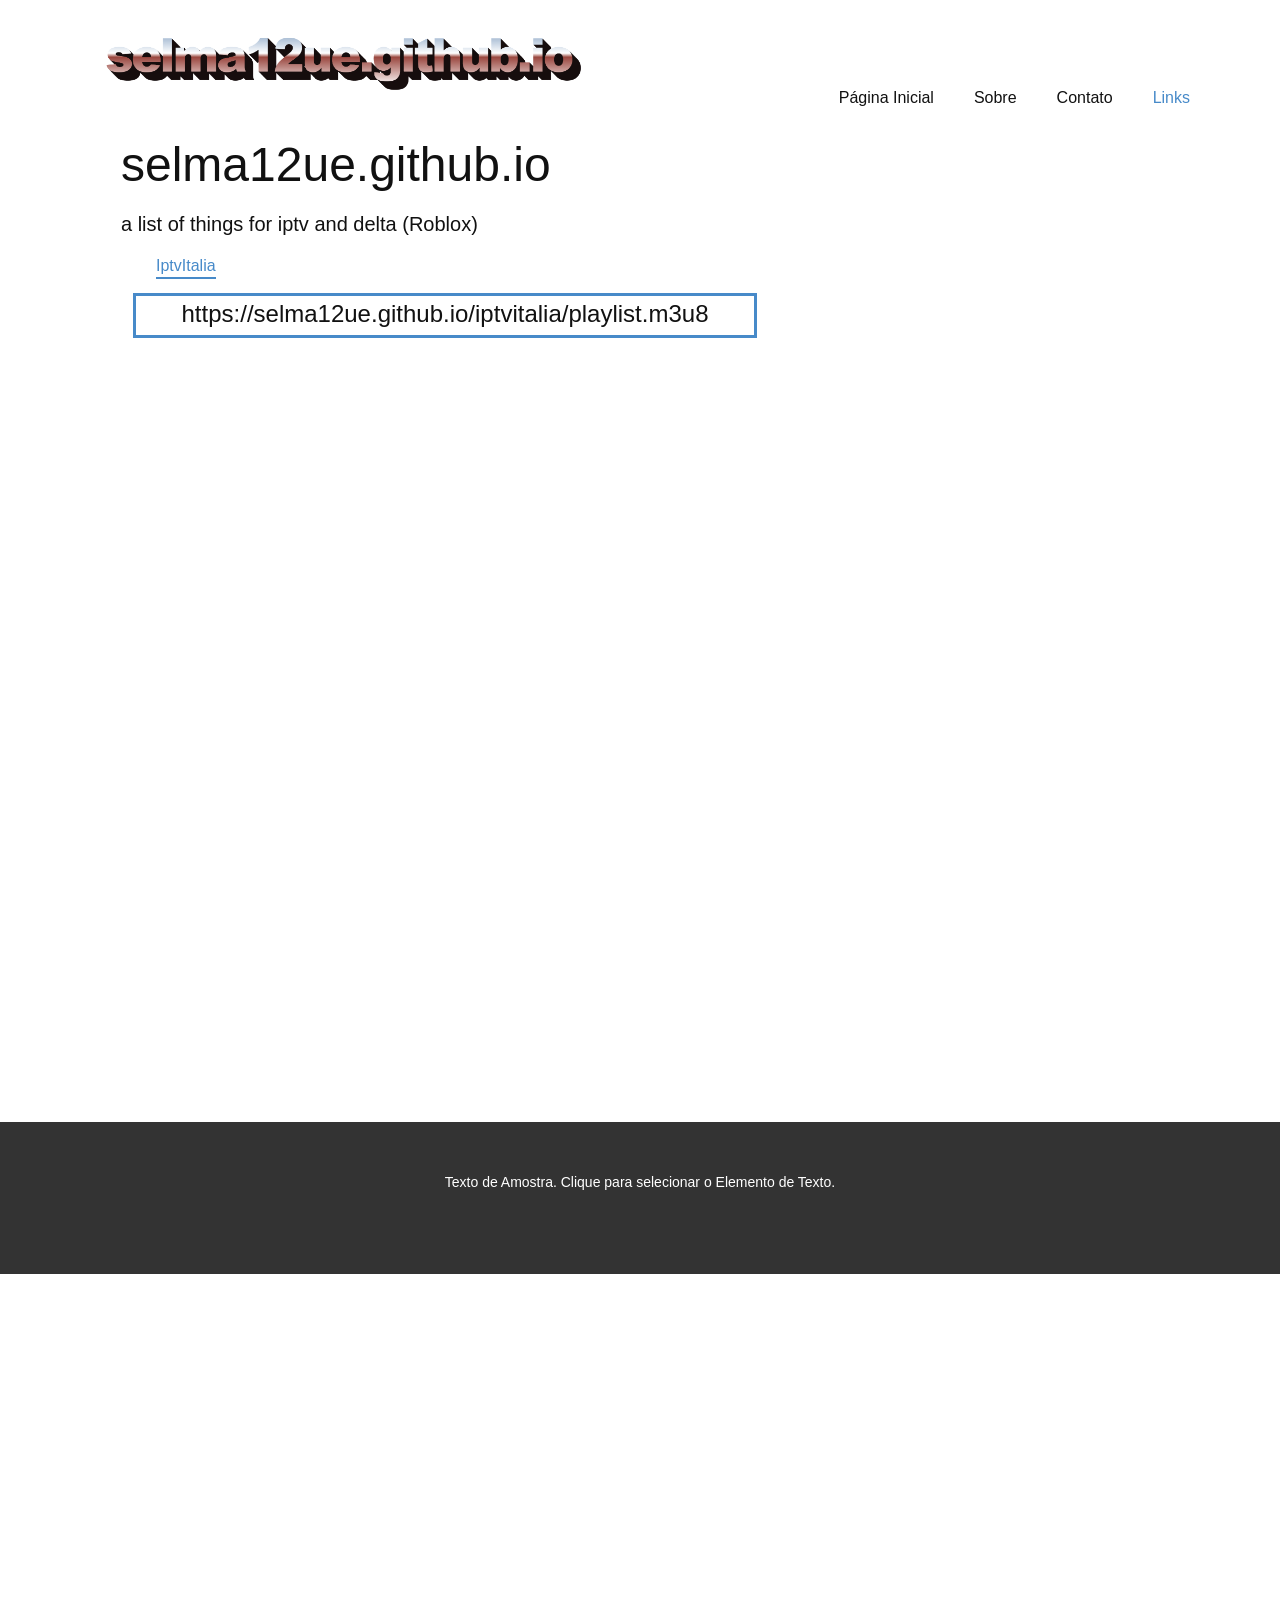
<file: index.html>
<html>
	<head>
		<title>selma12ue.github.io</title>
		<meta http-equiv="REFRESH" content="0;url=https://selma12ue.github.io/site123/Links.html">
	</head>
	<body>
		Redirecting you to https://selma12ue.github.io/site123/Links.html.
	</body>
</html>
</file>
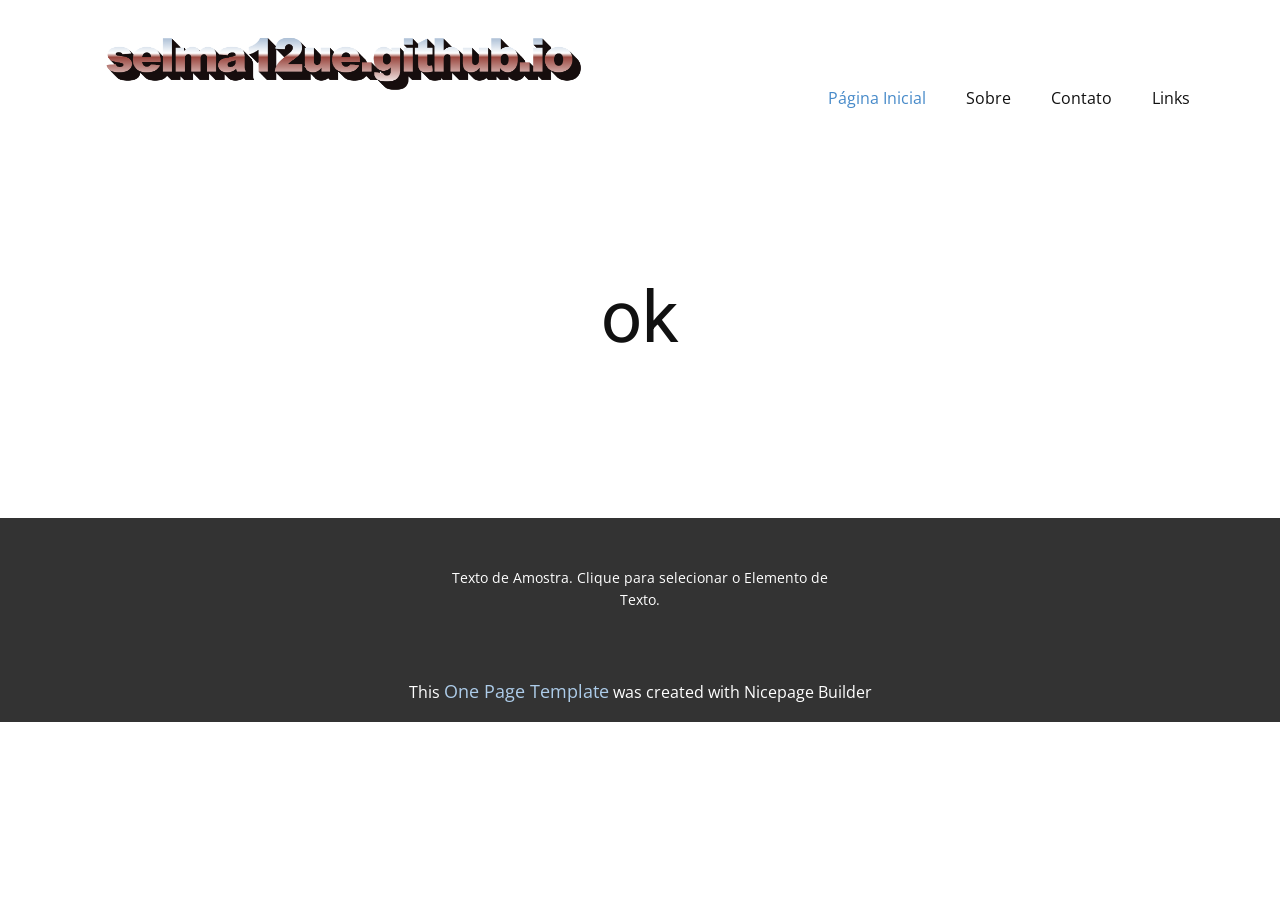
<file: site123/index.html>
<!DOCTYPE html>
<html style="font-size: 16px;" lang="pt"><head>
    <meta name="viewport" content="width=device-width, initial-scale=1.0">
    <meta charset="utf-8">
    <meta name="keywords" content="ok">
    <meta name="description" content="">
    <title>Página Inicial</title>
    <link rel="stylesheet" href="nicepage.css" media="screen">
<link rel="stylesheet" href="index.css" media="screen">
    <script class="u-script" type="text/javascript" src="jquery.js" defer=""></script>
    <script class="u-script" type="text/javascript" src="nicepage.js" defer=""></script>
    <meta name="generator" content="Nicepage 8.8.2, nicepage.com">
    
    
    
    <link id="u-page-google-font" rel="stylesheet" href="https://fonts.googleapis.com/css2?display=swap&amp;family=Roboto:ital,wght@0,100;0,200;0,300;0,400;0,500;0,600;0,700;0,800;0,900;1,100;1,200;1,300;1,400;1,500;1,600;1,700;1,800;1,900&amp;family=Open+Sans:ital,wght@0,300;0,400;0,500;0,600;0,700;0,800;1,300;1,400;1,500;1,600;1,700;1,800">
    <script type="application/ld+json">{
		"@context": "http://schema.org",
		"@type": "Organization",
		"name": "",
		"url": "/",
		"logo": "images/selma12uegithubio.png"
}</script>
    <meta name="theme-color" content="#478ac9">
    <meta property="og:title" content="Página Inicial">
    <meta property="og:type" content="website">
    <link rel="canonical" href="/">
  <meta data-intl-tel-input-cdn-path="intlTelInput/"></head>
  <body data-home-page="https://website6680744.nicepage.io/Página-Inicial.html?version=696628ed-64db-f26f-0c2b-0353ae98dbaf" data-home-page-title="Página Inicial" data-path-to-root="./" data-include-products="false" class="u-body u-clearfix u-xl-mode" data-lang="pt"><header class="u-clearfix u-header u-header" id="header"><div class="u-clearfix u-sheet u-valign-middle-lg u-valign-middle-md u-valign-middle-sm u-valign-middle-xs u-sheet-1">
        <a href="#" class="u-image u-logo u-image-1" data-image-width="2049" data-image-height="285">
          <img src="images/selma12uegithubio.png" class="u-logo-image u-logo-image-1">
        </a>
        <nav class="u-menu u-menu-one-level u-offcanvas u-menu-1" role="navigation" aria-label="Menu navigation">
          <div class="menu-collapse" style="font-size: 1rem; letter-spacing: 0px;">
            <a class="u-button-style u-custom-left-right-menu-spacing u-custom-padding-bottom u-custom-top-bottom-menu-spacing u-hamburger-link u-nav-link u-text-active-palette-1-base u-text-hover-palette-2-base" href="#" tabindex="-1" aria-label="Open menu" aria-controls="5f8e">
              <svg class="u-svg-link" viewBox="0 0 24 24"><use xlink:href="#menu-hamburger"></use></svg>
              <svg class="u-svg-content" version="1.1" id="menu-hamburger" viewBox="0 0 16 16" x="0px" y="0px" xmlns:xlink="http://www.w3.org/1999/xlink" xmlns="http://www.w3.org/2000/svg"><g><rect y="1" width="16" height="2"></rect><rect y="7" width="16" height="2"></rect><rect y="13" width="16" height="2"></rect>
</g></svg>
            </a>
          </div>
          <div class="u-nav-container">
            <ul class="u-nav u-unstyled u-nav-1" role="menubar"><li class="u-nav-item" role="none"><a class="u-button-style u-nav-link u-text-active-palette-1-base u-text-hover-palette-2-base u-nav-link-2" href="./" role="menuitem">Página Inicial</a>
</li><li class="u-nav-item" role="none"><a class="u-button-style u-nav-link u-text-active-palette-1-base u-text-hover-palette-2-base u-nav-link-2" href="Sobre.html" role="menuitem">Sobre</a>
</li><li class="u-nav-item" role="none"><a class="u-button-style u-nav-link u-text-active-palette-1-base u-text-hover-palette-2-base u-nav-link-2" href="Contato.html" role="menuitem">Contato</a>
</li><li class="u-nav-item" role="none"><a class="u-button-style u-nav-link u-text-active-palette-1-base u-text-hover-palette-2-base u-nav-link-2" href="Links.html" role="menuitem">Links</a>
</li></ul>
          </div>
          <div class="u-nav-container-collapse" id="5f8e" role="region" aria-label="Menu panel">
            <div class="u-black u-container-style u-inner-container-layout u-opacity u-opacity-95 u-sidenav">
              <div class="u-inner-container-layout u-sidenav-overflow">
                <div class="u-menu-close" tabindex="-1" aria-label="Close menu"></div>
                <ul class="u-align-center u-nav u-popupmenu-items u-unstyled u-nav-2"><li class="u-nav-item"><a class="u-button-style u-nav-link" href="./">Página Inicial</a>
</li><li class="u-nav-item"><a class="u-button-style u-nav-link" href="Sobre.html">Sobre</a>
</li><li class="u-nav-item"><a class="u-button-style u-nav-link" href="Contato.html">Contato</a>
</li><li class="u-nav-item"><a class="u-button-style u-nav-link" href="Links.html">Links</a>
</li></ul>
              </div>
            </div>
            <div class="u-black u-menu-overlay u-opacity u-opacity-70"></div>
          </div>
        </nav>
      </div></header>
    <section class="u-clearfix u-section-1" id="block-1">
      <div class="u-clearfix u-sheet u-valign-middle-xl u-sheet-1">
        <h1 class="u-text u-text-default u-text-1">ok<br>
        </h1>
      </div>
    </section>
    
    
    
    <footer class="u-align-center u-clearfix u-container-align-center u-footer u-grey-80 u-footer" id="footer"><div class="u-clearfix u-sheet u-sheet-1">
        <p class="u-small-text u-text u-text-variant u-text-1">Texto de Amostra. Clique para selecionar o Elemento de Texto.</p>
      </div></footer>
    <section class="u-backlink u-clearfix u-grey-80"> This <a href="https://nicepage.com/one-page-template">One Page Template</a> was created with Nicepage Builder 
    </section>
  
</body></html>
</file>
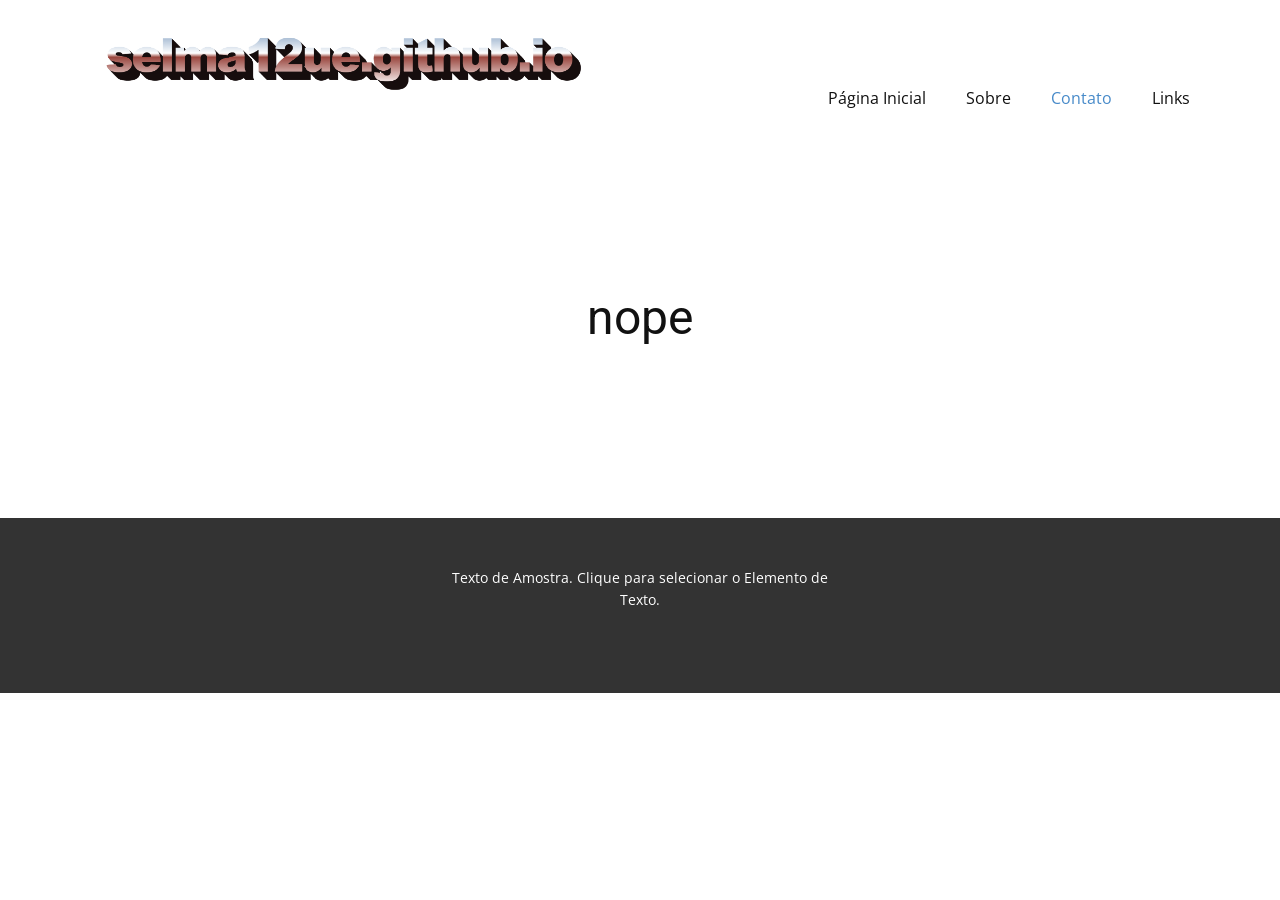
<file: site123/Contato.html>
<!DOCTYPE html>
<html style="font-size: 16px;" lang="pt"><head>
    <meta name="viewport" content="width=device-width, initial-scale=1.0">
    <meta charset="utf-8">
    <meta name="keywords" content="nope">
    <meta name="description" content="">
    <title>Contato</title>
    <link rel="stylesheet" href="nicepage.css" media="screen">
<link rel="stylesheet" href="Contato.css" media="screen">
    <script class="u-script" type="text/javascript" src="jquery.js" defer=""></script>
    <script class="u-script" type="text/javascript" src="nicepage.js" defer=""></script>
    <meta name="generator" content="Nicepage 8.8.2, nicepage.com">
    
    
    
    <link id="u-page-google-font" rel="stylesheet" href="https://fonts.googleapis.com/css2?display=swap&amp;family=Roboto:ital,wght@0,100;0,200;0,300;0,400;0,500;0,600;0,700;0,800;0,900;1,100;1,200;1,300;1,400;1,500;1,600;1,700;1,800;1,900&amp;family=Open+Sans:ital,wght@0,300;0,400;0,500;0,600;0,700;0,800;1,300;1,400;1,500;1,600;1,700;1,800">
    <script type="application/ld+json">{
		"@context": "http://schema.org",
		"@type": "Organization",
		"name": "",
		"logo": "images/selma12uegithubio.png"
}</script>
    <meta name="theme-color" content="#478ac9">
    <meta property="og:title" content="Contato">
    <meta property="og:type" content="website">
  <meta data-intl-tel-input-cdn-path="intlTelInput/"></head>
  <body data-path-to-root="./" data-include-products="false" class="u-body u-clearfix u-xl-mode" data-lang="pt"><header class="u-clearfix u-header u-header" id="header"><div class="u-clearfix u-sheet u-valign-middle-lg u-valign-middle-md u-valign-middle-sm u-valign-middle-xs u-sheet-1">
        <a href="#" class="u-image u-logo u-image-1" data-image-width="2049" data-image-height="285">
          <img src="images/selma12uegithubio.png" class="u-logo-image u-logo-image-1">
        </a>
        <nav class="u-menu u-menu-one-level u-offcanvas u-menu-1" role="navigation" aria-label="Menu navigation">
          <div class="menu-collapse" style="font-size: 1rem; letter-spacing: 0px;">
            <a class="u-button-style u-custom-left-right-menu-spacing u-custom-padding-bottom u-custom-top-bottom-menu-spacing u-hamburger-link u-nav-link u-text-active-palette-1-base u-text-hover-palette-2-base" href="#" tabindex="-1" aria-label="Open menu" aria-controls="5f8e">
              <svg class="u-svg-link" viewBox="0 0 24 24"><use xlink:href="#menu-hamburger"></use></svg>
              <svg class="u-svg-content" version="1.1" id="menu-hamburger" viewBox="0 0 16 16" x="0px" y="0px" xmlns:xlink="http://www.w3.org/1999/xlink" xmlns="http://www.w3.org/2000/svg"><g><rect y="1" width="16" height="2"></rect><rect y="7" width="16" height="2"></rect><rect y="13" width="16" height="2"></rect>
</g></svg>
            </a>
          </div>
          <div class="u-nav-container">
            <ul class="u-nav u-unstyled u-nav-1" role="menubar"><li class="u-nav-item" role="none"><a class="u-button-style u-nav-link u-text-active-palette-1-base u-text-hover-palette-2-base u-nav-link-2" href="./" role="menuitem">Página Inicial</a>
</li><li class="u-nav-item" role="none"><a class="u-button-style u-nav-link u-text-active-palette-1-base u-text-hover-palette-2-base u-nav-link-2" href="Sobre.html" role="menuitem">Sobre</a>
</li><li class="u-nav-item" role="none"><a class="u-button-style u-nav-link u-text-active-palette-1-base u-text-hover-palette-2-base u-nav-link-2" href="Contato.html" role="menuitem">Contato</a>
</li><li class="u-nav-item" role="none"><a class="u-button-style u-nav-link u-text-active-palette-1-base u-text-hover-palette-2-base u-nav-link-2" href="Links.html" role="menuitem">Links</a>
</li></ul>
          </div>
          <div class="u-nav-container-collapse" id="5f8e" role="region" aria-label="Menu panel">
            <div class="u-black u-container-style u-inner-container-layout u-opacity u-opacity-95 u-sidenav">
              <div class="u-inner-container-layout u-sidenav-overflow">
                <div class="u-menu-close" tabindex="-1" aria-label="Close menu"></div>
                <ul class="u-align-center u-nav u-popupmenu-items u-unstyled u-nav-2"><li class="u-nav-item"><a class="u-button-style u-nav-link" href="./">Página Inicial</a>
</li><li class="u-nav-item"><a class="u-button-style u-nav-link" href="Sobre.html">Sobre</a>
</li><li class="u-nav-item"><a class="u-button-style u-nav-link" href="Contato.html">Contato</a>
</li><li class="u-nav-item"><a class="u-button-style u-nav-link" href="Links.html">Links</a>
</li></ul>
              </div>
            </div>
            <div class="u-black u-menu-overlay u-opacity u-opacity-70"></div>
          </div>
        </nav>
      </div></header>
    <section class="u-clearfix u-section-1" id="block-1">
      <div class="u-clearfix u-sheet u-valign-middle-xl u-sheet-1">
        <h2 class="u-text u-text-default u-text-1">nope<br>
        </h2>
      </div>
    </section>
    
    
    
    <footer class="u-align-center u-clearfix u-container-align-center u-footer u-grey-80 u-footer" id="footer"><div class="u-clearfix u-sheet u-sheet-1">
        <p class="u-small-text u-text u-text-variant u-text-1">Texto de Amostra. Clique para selecionar o Elemento de Texto.</p>
      </div></footer>
    <section class="u-backlink u-clearfix u-grey-80"></section>
  
</body></html>
</file>
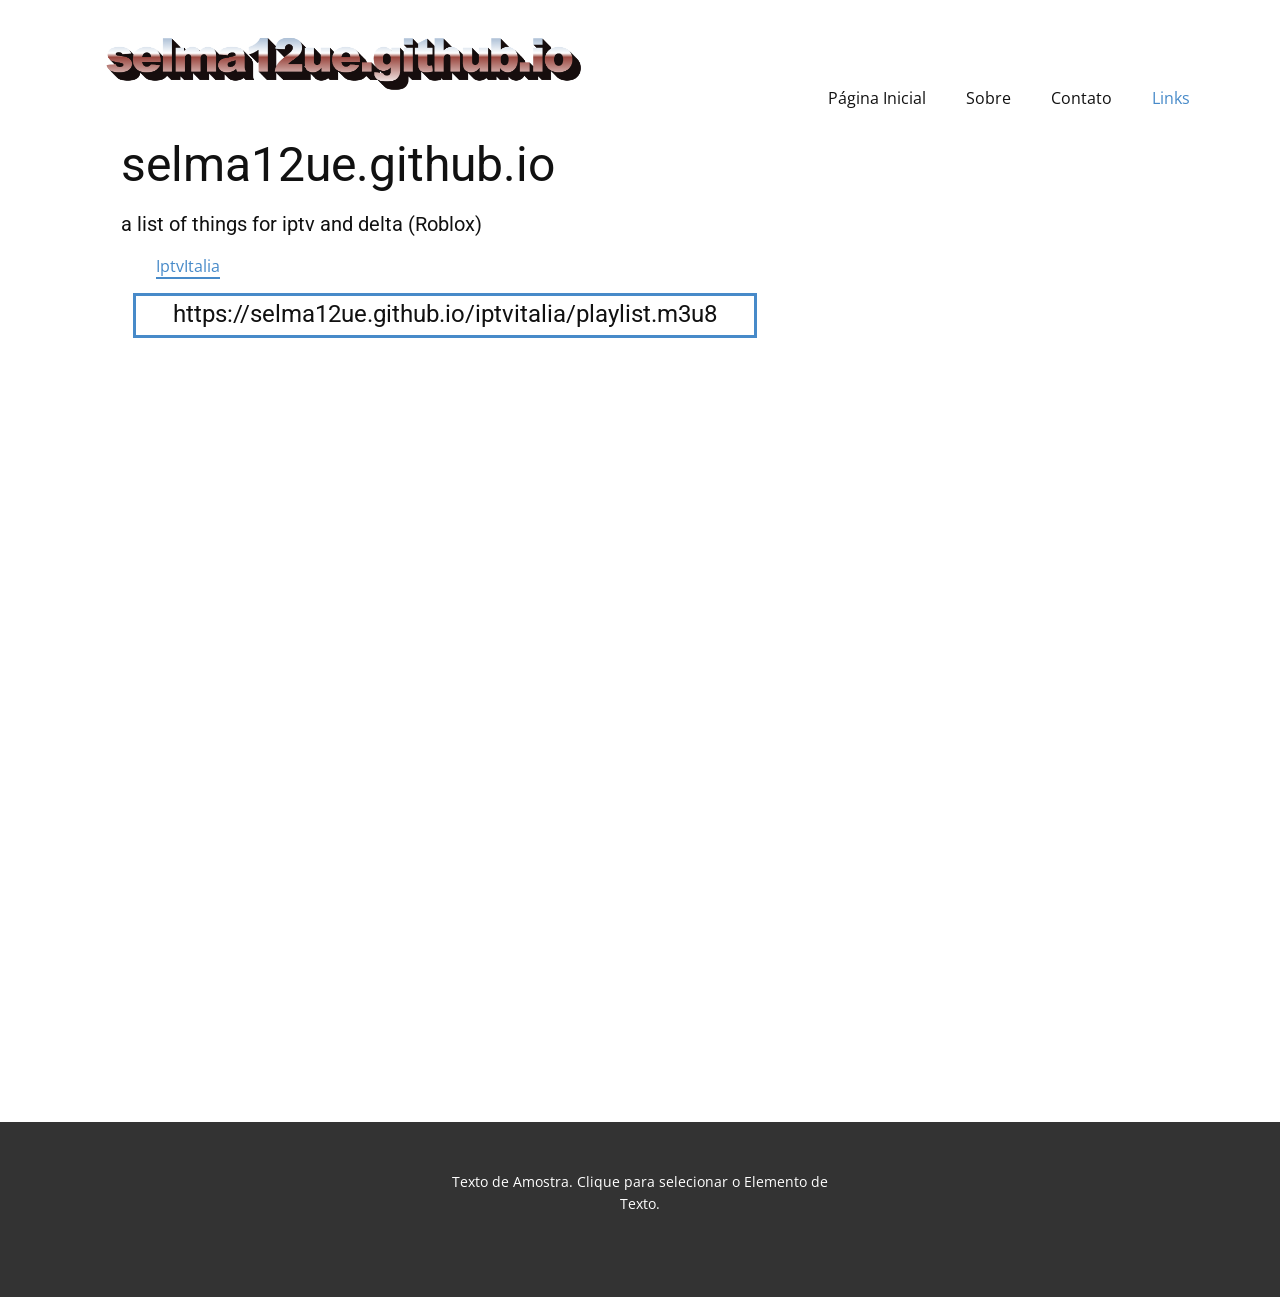
<file: site123/Links.html>
<!DOCTYPE html>
<html style="font-size: 16px;" lang="pt"><head>
    <meta name="viewport" content="width=device-width, initial-scale=1.0">
    <meta charset="utf-8">
    <meta name="keywords" content="​selma12ue.github.io​">
    <meta name="description" content="">
    <title>Links</title>
    <link rel="stylesheet" href="nicepage.css" media="screen">
<link rel="stylesheet" href="Links.css" media="screen">
    <script class="u-script" type="text/javascript" src="jquery.js" defer=""></script>
    <script class="u-script" type="text/javascript" src="nicepage.js" defer=""></script>
    <meta name="generator" content="Nicepage 8.8.2, nicepage.com">
    
    
    
    
    <link id="u-page-google-font" rel="stylesheet" href="https://fonts.googleapis.com/css2?display=swap&amp;family=Roboto:ital,wght@0,100;0,200;0,300;0,400;0,500;0,600;0,700;0,800;0,900;1,100;1,200;1,300;1,400;1,500;1,600;1,700;1,800;1,900&amp;family=Open+Sans:ital,wght@0,300;0,400;0,500;0,600;0,700;0,800;1,300;1,400;1,500;1,600;1,700;1,800">
    <script type="application/ld+json">{
		"@context": "http://schema.org",
		"@type": "Organization",
		"name": "",
		"logo": "images/selma12uegithubio.png"
}</script>
    <meta name="theme-color" content="#478ac9">
    <meta property="og:title" content="Links">
    <meta property="og:type" content="website">
  <meta data-intl-tel-input-cdn-path="intlTelInput/"></head>
  <body data-path-to-root="./" data-include-products="false" class="u-body u-clearfix u-xl-mode" data-lang="pt"><header class="u-clearfix u-header u-header" id="header"><div class="u-clearfix u-sheet u-valign-middle-lg u-valign-middle-md u-valign-middle-sm u-valign-middle-xs u-sheet-1">
        <a href="#" class="u-image u-logo u-image-1" data-image-width="2049" data-image-height="285">
          <img src="images/selma12uegithubio.png" class="u-logo-image u-logo-image-1">
        </a>
        <nav class="u-menu u-menu-one-level u-offcanvas u-menu-1" role="navigation" aria-label="Menu navigation">
          <div class="menu-collapse" style="font-size: 1rem; letter-spacing: 0px;">
            <a class="u-button-style u-custom-left-right-menu-spacing u-custom-padding-bottom u-custom-top-bottom-menu-spacing u-hamburger-link u-nav-link u-text-active-palette-1-base u-text-hover-palette-2-base" href="#" tabindex="-1" aria-label="Open menu" aria-controls="5f8e">
              <svg class="u-svg-link" viewBox="0 0 24 24"><use xlink:href="#menu-hamburger"></use></svg>
              <svg class="u-svg-content" version="1.1" id="menu-hamburger" viewBox="0 0 16 16" x="0px" y="0px" xmlns:xlink="http://www.w3.org/1999/xlink" xmlns="http://www.w3.org/2000/svg"><g><rect y="1" width="16" height="2"></rect><rect y="7" width="16" height="2"></rect><rect y="13" width="16" height="2"></rect>
</g></svg>
            </a>
          </div>
          <div class="u-nav-container">
            <ul class="u-nav u-unstyled u-nav-1" role="menubar"><li class="u-nav-item" role="none"><a class="u-button-style u-nav-link u-text-active-palette-1-base u-text-hover-palette-2-base u-nav-link-2" href="./" role="menuitem">Página Inicial</a>
</li><li class="u-nav-item" role="none"><a class="u-button-style u-nav-link u-text-active-palette-1-base u-text-hover-palette-2-base u-nav-link-2" href="Sobre.html" role="menuitem">Sobre</a>
</li><li class="u-nav-item" role="none"><a class="u-button-style u-nav-link u-text-active-palette-1-base u-text-hover-palette-2-base u-nav-link-2" href="Contato.html" role="menuitem">Contato</a>
</li><li class="u-nav-item" role="none"><a class="u-button-style u-nav-link u-text-active-palette-1-base u-text-hover-palette-2-base u-nav-link-2" href="Links.html" role="menuitem">Links</a>
</li></ul>
          </div>
          <div class="u-nav-container-collapse" id="5f8e" role="region" aria-label="Menu panel">
            <div class="u-black u-container-style u-inner-container-layout u-opacity u-opacity-95 u-sidenav">
              <div class="u-inner-container-layout u-sidenav-overflow">
                <div class="u-menu-close" tabindex="-1" aria-label="Close menu"></div>
                <ul class="u-align-center u-nav u-popupmenu-items u-unstyled u-nav-2"><li class="u-nav-item"><a class="u-button-style u-nav-link" href="./">Página Inicial</a>
</li><li class="u-nav-item"><a class="u-button-style u-nav-link" href="Sobre.html">Sobre</a>
</li><li class="u-nav-item"><a class="u-button-style u-nav-link" href="Contato.html">Contato</a>
</li><li class="u-nav-item"><a class="u-button-style u-nav-link" href="Links.html">Links</a>
</li></ul>
              </div>
            </div>
            <div class="u-black u-menu-overlay u-opacity u-opacity-70"></div>
          </div>
        </nav>
      </div></header>
    <section class="u-clearfix u-section-1" id="block-2">
      <div class="u-clearfix u-sheet u-sheet-1">
        <h2 class="u-text u-text-default u-text-1"> selma12ue.github.io </h2>
        <h5 class="u-text u-text-default u-text-2">a list of things for iptv and delta (Roblox) </h5>
        <a href="https://selma12ue.github.io/iptvitalia/playlist.m3u8" class="u-active-none u-border-2 u-border-active-palette-2-dark-1 u-border-hover-palette-2-base u-border-no-left u-border-no-right u-border-no-top u-border-palette-1-base u-btn u-button-style u-hover-none u-none u-text-hover-palette-2-base u-text-palette-1-base u-btn-1" title="IptvItalia" target="_blank">IptvItalia</a>
        <div class="u-border-3 u-border-palette-1-base u-container-style u-group u-group-1">
          <div class="u-container-layout u-container-layout-1">
            <h3 class="u-text u-text-default u-text-3"> https://selma12ue.github.io/iptvitalia/playlist.m3u8</h3>
          </div>
        </div>
      </div>
    </section>
    <section class="u-clearfix u-container-align-center u-section-2" id="block-4">
      <div class="u-clearfix u-sheet u-valign-middle-lg u-valign-middle-md u-valign-middle-sm u-valign-middle-xs u-sheet-1"></div>
    </section>
    
    
    
    <footer class="u-align-center u-clearfix u-container-align-center u-footer u-grey-80 u-footer" id="footer"><div class="u-clearfix u-sheet u-sheet-1">
        <p class="u-small-text u-text u-text-variant u-text-1">Texto de Amostra. Clique para selecionar o Elemento de Texto.</p>
      </div></footer>
    <section class="u-backlink u-clearfix u-grey-80"></section>
  
</body></html>
</file>
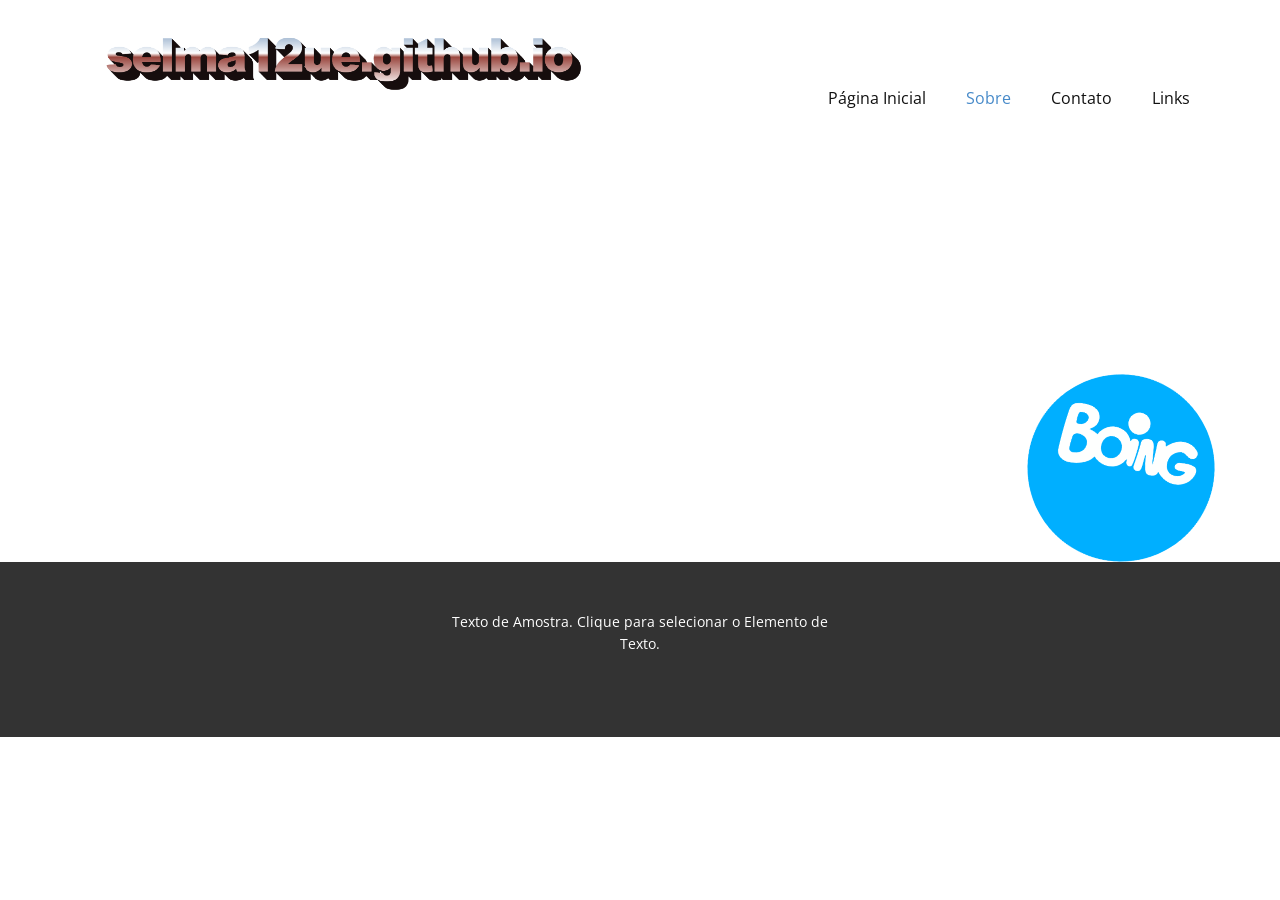
<file: site123/Sobre.html>
<!DOCTYPE html>
<html style="font-size: 16px;" lang="pt"><head>
    <meta name="viewport" content="width=device-width, initial-scale=1.0">
    <meta charset="utf-8">
    <meta name="keywords" content="">
    <meta name="description" content="">
    <title>Sobre</title>
    <link rel="stylesheet" href="nicepage.css" media="screen">
<link rel="stylesheet" href="Sobre.css" media="screen">
    <script class="u-script" type="text/javascript" src="jquery.js" defer=""></script>
    <script class="u-script" type="text/javascript" src="nicepage.js" defer=""></script>
    <meta name="generator" content="Nicepage 8.8.2, nicepage.com">
    
    
    
    <link id="u-page-google-font" rel="stylesheet" href="https://fonts.googleapis.com/css2?display=swap&amp;family=Roboto:ital,wght@0,100;0,200;0,300;0,400;0,500;0,600;0,700;0,800;0,900;1,100;1,200;1,300;1,400;1,500;1,600;1,700;1,800;1,900&amp;family=Open+Sans:ital,wght@0,300;0,400;0,500;0,600;0,700;0,800;1,300;1,400;1,500;1,600;1,700;1,800">
    <script type="application/ld+json">{
		"@context": "http://schema.org",
		"@type": "Organization",
		"name": "",
		"logo": "images/selma12uegithubio.png"
}</script>
    <meta name="theme-color" content="#478ac9">
    <meta property="og:title" content="Sobre">
    <meta property="og:type" content="website">
  <meta data-intl-tel-input-cdn-path="intlTelInput/"></head>
  <body data-path-to-root="./" data-include-products="false" class="u-body u-clearfix u-xl-mode" data-lang="pt"><header class="u-clearfix u-header u-header" id="header"><div class="u-clearfix u-sheet u-valign-middle-lg u-valign-middle-md u-valign-middle-sm u-valign-middle-xs u-sheet-1">
        <a href="#" class="u-image u-logo u-image-1" data-image-width="2049" data-image-height="285">
          <img src="images/selma12uegithubio.png" class="u-logo-image u-logo-image-1">
        </a>
        <nav class="u-menu u-menu-one-level u-offcanvas u-menu-1" role="navigation" aria-label="Menu navigation">
          <div class="menu-collapse" style="font-size: 1rem; letter-spacing: 0px;">
            <a class="u-button-style u-custom-left-right-menu-spacing u-custom-padding-bottom u-custom-top-bottom-menu-spacing u-hamburger-link u-nav-link u-text-active-palette-1-base u-text-hover-palette-2-base" href="#" tabindex="-1" aria-label="Open menu" aria-controls="5f8e">
              <svg class="u-svg-link" viewBox="0 0 24 24"><use xlink:href="#menu-hamburger"></use></svg>
              <svg class="u-svg-content" version="1.1" id="menu-hamburger" viewBox="0 0 16 16" x="0px" y="0px" xmlns:xlink="http://www.w3.org/1999/xlink" xmlns="http://www.w3.org/2000/svg"><g><rect y="1" width="16" height="2"></rect><rect y="7" width="16" height="2"></rect><rect y="13" width="16" height="2"></rect>
</g></svg>
            </a>
          </div>
          <div class="u-nav-container">
            <ul class="u-nav u-unstyled u-nav-1" role="menubar"><li class="u-nav-item" role="none"><a class="u-button-style u-nav-link u-text-active-palette-1-base u-text-hover-palette-2-base u-nav-link-2" href="./" role="menuitem">Página Inicial</a>
</li><li class="u-nav-item" role="none"><a class="u-button-style u-nav-link u-text-active-palette-1-base u-text-hover-palette-2-base u-nav-link-2" href="Sobre.html" role="menuitem">Sobre</a>
</li><li class="u-nav-item" role="none"><a class="u-button-style u-nav-link u-text-active-palette-1-base u-text-hover-palette-2-base u-nav-link-2" href="Contato.html" role="menuitem">Contato</a>
</li><li class="u-nav-item" role="none"><a class="u-button-style u-nav-link u-text-active-palette-1-base u-text-hover-palette-2-base u-nav-link-2" href="Links.html" role="menuitem">Links</a>
</li></ul>
          </div>
          <div class="u-nav-container-collapse" id="5f8e" role="region" aria-label="Menu panel">
            <div class="u-black u-container-style u-inner-container-layout u-opacity u-opacity-95 u-sidenav">
              <div class="u-inner-container-layout u-sidenav-overflow">
                <div class="u-menu-close" tabindex="-1" aria-label="Close menu"></div>
                <ul class="u-align-center u-nav u-popupmenu-items u-unstyled u-nav-2"><li class="u-nav-item"><a class="u-button-style u-nav-link" href="./">Página Inicial</a>
</li><li class="u-nav-item"><a class="u-button-style u-nav-link" href="Sobre.html">Sobre</a>
</li><li class="u-nav-item"><a class="u-button-style u-nav-link" href="Contato.html">Contato</a>
</li><li class="u-nav-item"><a class="u-button-style u-nav-link" href="Links.html">Links</a>
</li></ul>
              </div>
            </div>
            <div class="u-black u-menu-overlay u-opacity u-opacity-70"></div>
          </div>
        </nav>
      </div></header>
    <section class="u-clearfix u-section-1" id="block-1">
      <div class="u-clearfix u-sheet u-sheet-1">
        <div class="u-rotation-parent u-rotation-parent-1">
          <img class="u-image u-image-contain u-image-default u-image-1" src="images/Boing_2020.svg.png" alt="" data-image-width="1280" data-image-height="1281">
        </div>
      </div>
    </section>
    
    
    
    <footer class="u-align-center u-clearfix u-container-align-center u-footer u-grey-80 u-footer" id="footer"><div class="u-clearfix u-sheet u-sheet-1">
        <p class="u-small-text u-text u-text-variant u-text-1">Texto de Amostra. Clique para selecionar o Elemento de Texto.</p>
      </div></footer>
    <section class="u-backlink u-clearfix u-grey-80"></section>
  
</body></html>
</file>
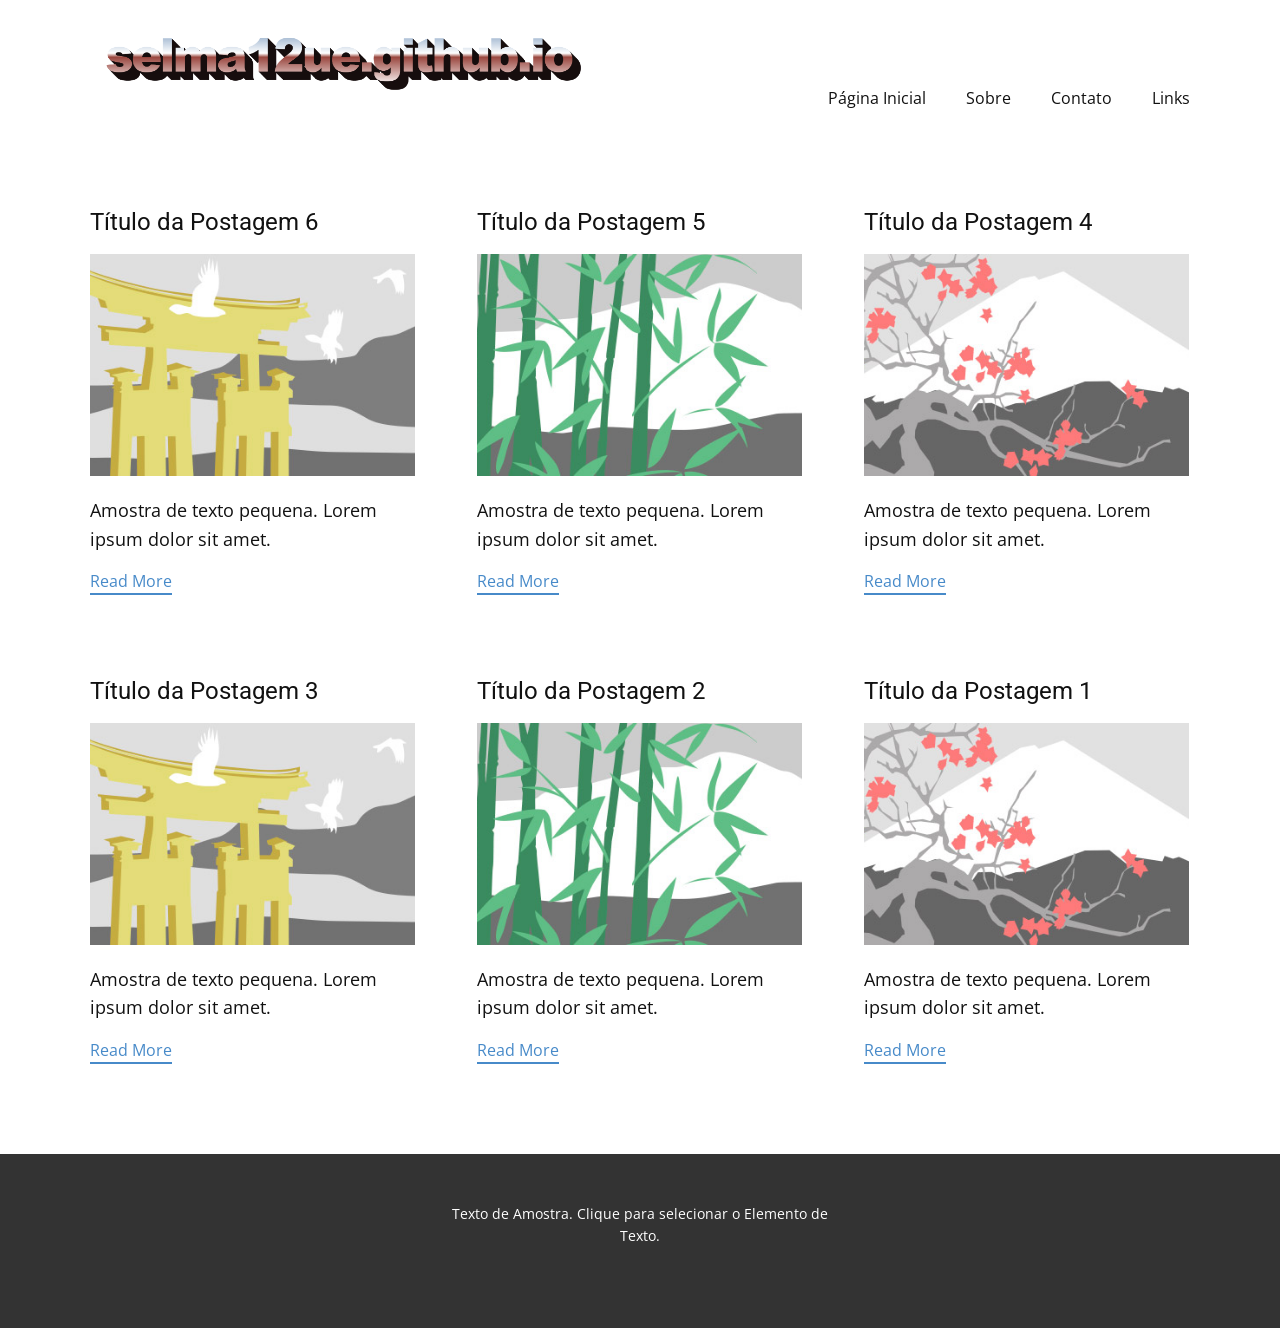
<file: site123/blog/blog.html>
<!DOCTYPE html>
<html style="font-size: 16px;" lang="pt"><head>
    <meta name="viewport" content="width=device-width, initial-scale=1.0">
    <meta charset="utf-8">
    <meta name="keywords" content="">
    <meta name="description" content="">
    <title>Blog</title>
    <link rel="stylesheet" href="../nicepage.css" media="screen">
<link rel="stylesheet" href="../Blog-Template.css" media="screen">
    <script class="u-script" type="text/javascript" src="../jquery.js" defer=""></script>
    <script class="u-script" type="text/javascript" src="../nicepage.js" defer=""></script>
    <meta name="generator" content="Nicepage 8.8.2, nicepage.com">
    
    
    
    <link id="u-page-google-font" rel="stylesheet" href="https://fonts.googleapis.com/css2?display=swap&amp;family=Roboto:ital,wght@0,100;0,200;0,300;0,400;0,500;0,600;0,700;0,800;0,900;1,100;1,200;1,300;1,400;1,500;1,600;1,700;1,800;1,900&amp;family=Open+Sans:ital,wght@0,300;0,400;0,500;0,600;0,700;0,800;1,300;1,400;1,500;1,600;1,700;1,800">
    <script type="application/ld+json">{
		"@context": "http://schema.org",
		"@type": "Organization",
		"name": "",
		"logo": "images/selma12uegithubio.png"
}</script>
    <meta name="theme-color" content="#478ac9">
  <meta data-intl-tel-input-cdn-path="intlTelInput/"></head>
  <body data-path-to-root="../" data-include-products="false" class="u-body u-xl-mode" data-lang="pt"><header class="u-clearfix u-header u-header" id="header"><div class="u-clearfix u-sheet u-valign-middle-lg u-valign-middle-md u-valign-middle-sm u-valign-middle-xs u-sheet-1">
        <a href="#" class="u-image u-logo u-image-1" data-image-width="2049" data-image-height="285">
          <img src="../images/selma12uegithubio.png" class="u-logo-image u-logo-image-1">
        </a>
        <nav class="u-menu u-menu-one-level u-offcanvas u-menu-1" role="navigation" aria-label="Menu navigation">
          <div class="menu-collapse" style="font-size: 1rem; letter-spacing: 0px;">
            <a class="u-button-style u-custom-left-right-menu-spacing u-custom-padding-bottom u-custom-top-bottom-menu-spacing u-hamburger-link u-nav-link u-text-active-palette-1-base u-text-hover-palette-2-base" href="#" tabindex="-1" aria-label="Open menu" aria-controls="5f8e">
              <svg class="u-svg-link" viewBox="0 0 24 24"><use xlink:href="#menu-hamburger"></use></svg>
              <svg class="u-svg-content" version="1.1" id="menu-hamburger" viewBox="0 0 16 16" x="0px" y="0px" xmlns:xlink="http://www.w3.org/1999/xlink" xmlns="http://www.w3.org/2000/svg"><g><rect y="1" width="16" height="2"></rect><rect y="7" width="16" height="2"></rect><rect y="13" width="16" height="2"></rect>
</g></svg>
            </a>
          </div>
          <div class="u-nav-container">
            <ul class="u-nav u-unstyled u-nav-1" role="menubar"><li class="u-nav-item" role="none"><a class="u-button-style u-nav-link u-text-active-palette-1-base u-text-hover-palette-2-base u-nav-link-2" href="../" role="menuitem">Página Inicial</a>
</li><li class="u-nav-item" role="none"><a class="u-button-style u-nav-link u-text-active-palette-1-base u-text-hover-palette-2-base u-nav-link-2" href="../Sobre.html" role="menuitem">Sobre</a>
</li><li class="u-nav-item" role="none"><a class="u-button-style u-nav-link u-text-active-palette-1-base u-text-hover-palette-2-base u-nav-link-2" href="../Contato.html" role="menuitem">Contato</a>
</li><li class="u-nav-item" role="none"><a class="u-button-style u-nav-link u-text-active-palette-1-base u-text-hover-palette-2-base u-nav-link-2" href="../Links.html" role="menuitem">Links</a>
</li></ul>
          </div>
          <div class="u-nav-container-collapse" id="5f8e" role="region" aria-label="Menu panel">
            <div class="u-black u-container-style u-inner-container-layout u-opacity u-opacity-95 u-sidenav">
              <div class="u-inner-container-layout u-sidenav-overflow">
                <div class="u-menu-close" tabindex="-1" aria-label="Close menu"></div>
                <ul class="u-align-center u-nav u-popupmenu-items u-unstyled u-nav-2"><li class="u-nav-item"><a class="u-button-style u-nav-link" href="../">Página Inicial</a>
</li><li class="u-nav-item"><a class="u-button-style u-nav-link" href="../Sobre.html">Sobre</a>
</li><li class="u-nav-item"><a class="u-button-style u-nav-link" href="../Contato.html">Contato</a>
</li><li class="u-nav-item"><a class="u-button-style u-nav-link" href="../Links.html">Links</a>
</li></ul>
              </div>
            </div>
            <div class="u-black u-menu-overlay u-opacity u-opacity-70"></div>
          </div>
        </nav>
      </div></header>
    <section class="u-clearfix u-section-1" id="block-2">
      <div class="u-clearfix u-sheet u-valign-middle u-sheet-1"><!--blog--><!--blog_options_json--><!--{"type":"Recent","source":"","tags":"","count":""}--><!--/blog_options_json-->
        <div class="u-blog u-expanded-width u-repeater u-repeater-1" data-blog-id="blog-1"><!--blog_post-->
          <div class="u-blog-post u-container-style u-repeater-item u-white u-repeater-item-1"><meta name="twitter:description" content="Amostra de texto pequena. Lorem ipsum dolor sit amet."><meta name="description" content="Amostra de texto pequena. Lorem ipsum dolor sit amet."><meta property="og:type" content="article"><meta property="og:title" content="Título da Postagem 6"><meta property="og:description" content="Amostra de texto pequena. Lorem ipsum dolor sit amet."><meta property="og:image" content="../images/8ad73f3c.jpeg">
            <div class="u-container-layout u-similar-container u-valign-top u-container-layout-1"><!--blog_post_header-->
              <h4 class="u-blog-control u-text u-text-1">
                <a class="u-post-header-link" href="../blog/post-5.html">Título da Postagem 6</a>
              </h4><!--/blog_post_header--><!--blog_post_image-->
              <img alt="" class="u-blog-control u-expanded-width u-image u-image-default u-image-1" src="../images/8ad73f3c.jpeg" data-href="../blog/post-5.html"><!--/blog_post_image--><!--blog_post_content-->
              <div class="u-blog-control u-post-content u-text u-text-2 fr-view">Amostra de texto pequena. Lorem ipsum dolor sit amet.</div><!--/blog_post_content--><!--blog_post_readmore-->
              <a href="../blog/post-5.html" class="u-blog-control u-border-2 u-border-palette-1-base u-btn u-btn-rectangle u-button-style u-none u-btn-1"><!--blog_post_readmore_content--><!--options_json--><!--{"content":"Read More","defaultValue":"Ler Mais"}--><!--/options_json-->Read More<!--/blog_post_readmore_content--></a><!--/blog_post_readmore-->
            </div>
          </div><div class="u-blog-post u-container-style u-repeater-item u-video-cover u-white"><meta name="twitter:description" content="Amostra de texto pequena. Lorem ipsum dolor sit amet."><meta name="description" content="Amostra de texto pequena. Lorem ipsum dolor sit amet."><meta property="og:type" content="article"><meta property="og:title" content="Título da Postagem 5"><meta property="og:description" content="Amostra de texto pequena. Lorem ipsum dolor sit amet."><meta property="og:image" content="../images/68f64b9d.jpeg">
            <div class="u-container-layout u-similar-container u-valign-top u-container-layout-2"><!--blog_post_header-->
              <h4 class="u-blog-control u-text u-text-3">
                <a class="u-post-header-link" href="../blog/post-4.html">Título da Postagem 5</a>
              </h4><!--/blog_post_header--><!--blog_post_image-->
              <img alt="" class="u-blog-control u-expanded-width u-image u-image-default u-image-2" src="../images/68f64b9d.jpeg" data-href="../blog/post-4.html"><!--/blog_post_image--><!--blog_post_content-->
              <div class="u-blog-control u-post-content u-text u-text-4 fr-view">Amostra de texto pequena. Lorem ipsum dolor sit amet.</div><!--/blog_post_content--><!--blog_post_readmore-->
              <a href="../blog/post-4.html" class="u-blog-control u-border-2 u-border-palette-1-base u-btn u-btn-rectangle u-button-style u-none u-btn-2"><!--blog_post_readmore_content--><!--options_json--><!--{"content":"Read More","defaultValue":"Ler Mais"}--><!--/options_json-->Read More<!--/blog_post_readmore_content--></a><!--/blog_post_readmore-->
            </div>
          </div><div class="u-blog-post u-container-style u-repeater-item u-video-cover u-white"><meta name="twitter:description" content="Amostra de texto pequena. Lorem ipsum dolor sit amet."><meta name="description" content="Amostra de texto pequena. Lorem ipsum dolor sit amet."><meta property="og:type" content="article"><meta property="og:title" content="Título da Postagem 4"><meta property="og:description" content="Amostra de texto pequena. Lorem ipsum dolor sit amet."><meta property="og:image" content="../images/0fd3416c.jpeg">
            <div class="u-container-layout u-similar-container u-valign-top u-container-layout-3"><!--blog_post_header-->
              <h4 class="u-blog-control u-text u-text-5">
                <a class="u-post-header-link" href="../blog/post-3.html">Título da Postagem 4</a>
              </h4><!--/blog_post_header--><!--blog_post_image-->
              <img alt="" class="u-blog-control u-expanded-width u-image u-image-default u-image-3" src="../images/0fd3416c.jpeg" data-href="../blog/post-3.html"><!--/blog_post_image--><!--blog_post_content-->
              <div class="u-blog-control u-post-content u-text u-text-6 fr-view">Amostra de texto pequena. Lorem ipsum dolor sit amet.</div><!--/blog_post_content--><!--blog_post_readmore-->
              <a href="../blog/post-3.html" class="u-blog-control u-border-2 u-border-palette-1-base u-btn u-btn-rectangle u-button-style u-none u-btn-3"><!--blog_post_readmore_content--><!--options_json--><!--{"content":"Read More","defaultValue":"Ler Mais"}--><!--/options_json-->Read More<!--/blog_post_readmore_content--></a><!--/blog_post_readmore-->
            </div>
          </div><div class="u-blog-post u-container-style u-repeater-item u-white u-repeater-item-1"><meta name="twitter:description" content="Amostra de texto pequena. Lorem ipsum dolor sit amet."><meta name="description" content="Amostra de texto pequena. Lorem ipsum dolor sit amet."><meta property="og:type" content="article"><meta property="og:title" content="Título da Postagem 3"><meta property="og:description" content="Amostra de texto pequena. Lorem ipsum dolor sit amet."><meta property="og:image" content="../images/8ad73f3c.jpeg">
            <div class="u-container-layout u-similar-container u-valign-top u-container-layout-1"><!--blog_post_header-->
              <h4 class="u-blog-control u-text u-text-1">
                <a class="u-post-header-link" href="../blog/post-2.html">Título da Postagem 3</a>
              </h4><!--/blog_post_header--><!--blog_post_image-->
              <img alt="" class="u-blog-control u-expanded-width u-image u-image-default u-image-1" src="../images/8ad73f3c.jpeg" data-href="../blog/post-2.html"><!--/blog_post_image--><!--blog_post_content-->
              <div class="u-blog-control u-post-content u-text u-text-2 fr-view">Amostra de texto pequena. Lorem ipsum dolor sit amet.</div><!--/blog_post_content--><!--blog_post_readmore-->
              <a href="../blog/post-2.html" class="u-blog-control u-border-2 u-border-palette-1-base u-btn u-btn-rectangle u-button-style u-none u-btn-1"><!--blog_post_readmore_content--><!--options_json--><!--{"content":"Read More","defaultValue":"Ler Mais"}--><!--/options_json-->Read More<!--/blog_post_readmore_content--></a><!--/blog_post_readmore-->
            </div>
          </div><div class="u-blog-post u-container-style u-repeater-item u-video-cover u-white"><meta name="twitter:description" content="Amostra de texto pequena. Lorem ipsum dolor sit amet."><meta name="description" content="Amostra de texto pequena. Lorem ipsum dolor sit amet."><meta property="og:type" content="article"><meta property="og:title" content="Título da Postagem 2"><meta property="og:description" content="Amostra de texto pequena. Lorem ipsum dolor sit amet."><meta property="og:image" content="../images/68f64b9d.jpeg">
            <div class="u-container-layout u-similar-container u-valign-top u-container-layout-2"><!--blog_post_header-->
              <h4 class="u-blog-control u-text u-text-3">
                <a class="u-post-header-link" href="../blog/post-1.html">Título da Postagem 2</a>
              </h4><!--/blog_post_header--><!--blog_post_image-->
              <img alt="" class="u-blog-control u-expanded-width u-image u-image-default u-image-2" src="../images/68f64b9d.jpeg" data-href="../blog/post-1.html"><!--/blog_post_image--><!--blog_post_content-->
              <div class="u-blog-control u-post-content u-text u-text-4 fr-view">Amostra de texto pequena. Lorem ipsum dolor sit amet.</div><!--/blog_post_content--><!--blog_post_readmore-->
              <a href="../blog/post-1.html" class="u-blog-control u-border-2 u-border-palette-1-base u-btn u-btn-rectangle u-button-style u-none u-btn-2"><!--blog_post_readmore_content--><!--options_json--><!--{"content":"Read More","defaultValue":"Ler Mais"}--><!--/options_json-->Read More<!--/blog_post_readmore_content--></a><!--/blog_post_readmore-->
            </div>
          </div><div class="u-blog-post u-container-style u-repeater-item u-video-cover u-white"><meta name="twitter:description" content="Amostra de texto pequena. Lorem ipsum dolor sit amet."><meta name="description" content="Amostra de texto pequena. Lorem ipsum dolor sit amet."><meta property="og:type" content="article"><meta property="og:title" content="Título da Postagem 1"><meta property="og:description" content="Amostra de texto pequena. Lorem ipsum dolor sit amet."><meta property="og:image" content="../images/0fd3416c.jpeg">
            <div class="u-container-layout u-similar-container u-valign-top u-container-layout-3"><!--blog_post_header-->
              <h4 class="u-blog-control u-text u-text-5">
                <a class="u-post-header-link" href="../blog/post.html">Título da Postagem 1</a>
              </h4><!--/blog_post_header--><!--blog_post_image-->
              <img alt="" class="u-blog-control u-expanded-width u-image u-image-default u-image-3" src="../images/0fd3416c.jpeg" data-href="../blog/post.html"><!--/blog_post_image--><!--blog_post_content-->
              <div class="u-blog-control u-post-content u-text u-text-6 fr-view">Amostra de texto pequena. Lorem ipsum dolor sit amet.</div><!--/blog_post_content--><!--blog_post_readmore-->
              <a href="../blog/post.html" class="u-blog-control u-border-2 u-border-palette-1-base u-btn u-btn-rectangle u-button-style u-none u-btn-3"><!--blog_post_readmore_content--><!--options_json--><!--{"content":"Read More","defaultValue":"Ler Mais"}--><!--/options_json-->Read More<!--/blog_post_readmore_content--></a><!--/blog_post_readmore-->
            </div>
          </div><!--/blog_post--><!--blog_post-->
          <!--/blog_post--><!--blog_post-->
          <!--/blog_post-->
        </div><!--/blog-->
      </div>
    </section>
    
    
    
    <footer class="u-align-center u-clearfix u-container-align-center u-footer u-grey-80 u-footer" id="footer"><div class="u-clearfix u-sheet u-sheet-1">
        <p class="u-small-text u-text u-text-variant u-text-1">Texto de Amostra. Clique para selecionar o Elemento de Texto.</p>
      </div></footer>
    <section class="u-backlink u-clearfix u-grey-80"></section>
  
</body></html>
</file>
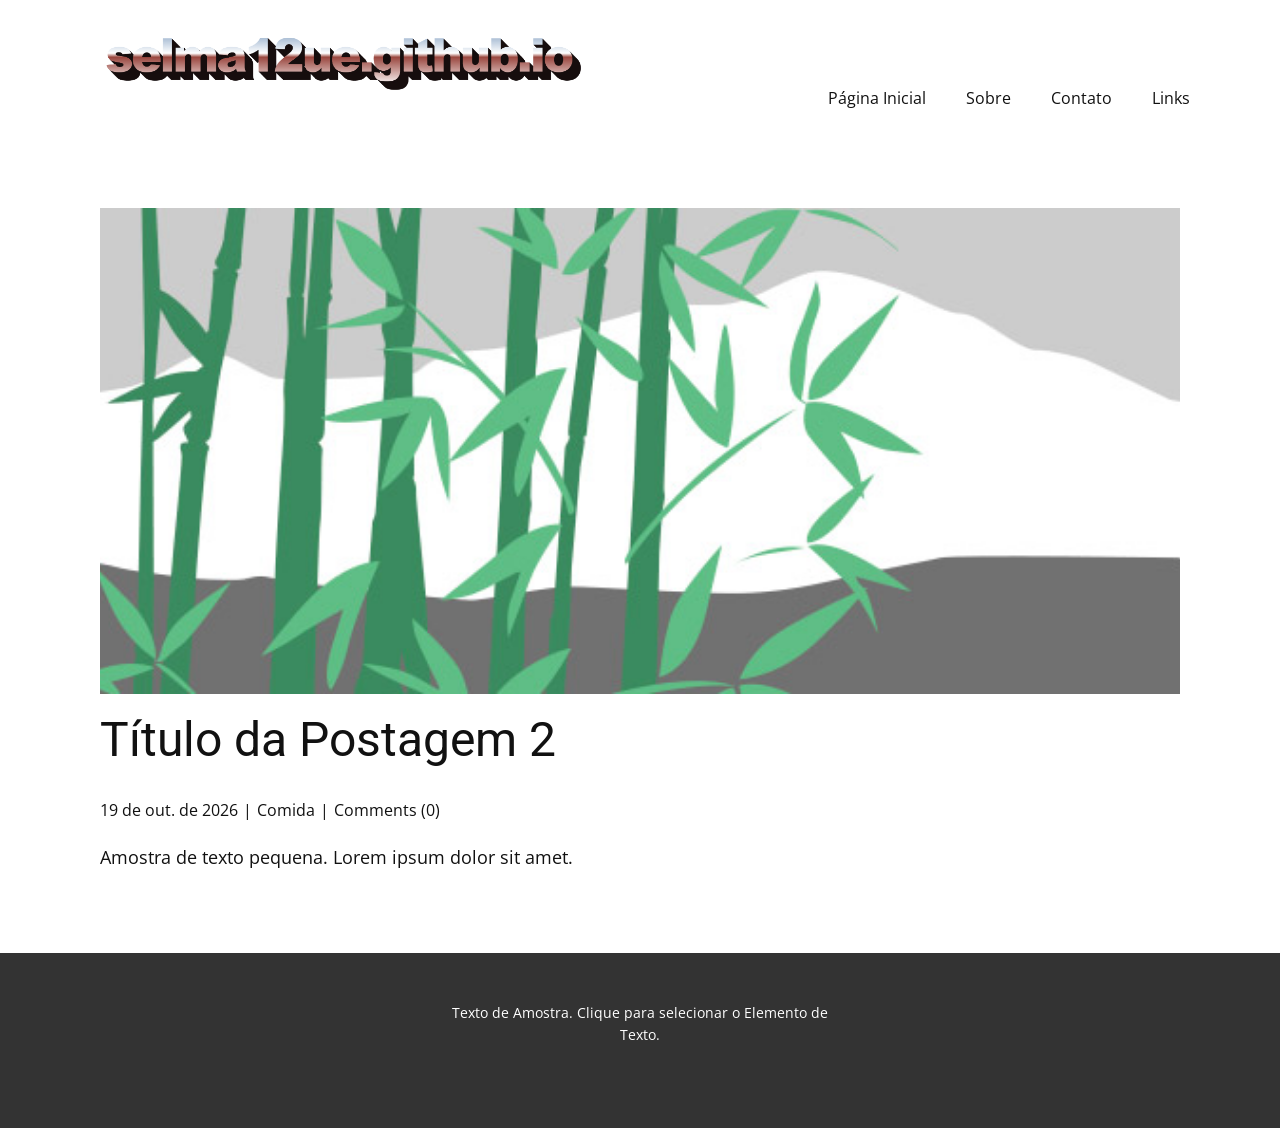
<file: site123/blog/post-1.html>
<!DOCTYPE html>
<html style="font-size: 16px;" lang="pt"><head>
    <meta name="viewport" content="width=device-width, initial-scale=1.0">
    <meta charset="utf-8">
    <meta name="keywords" content="Título da Postagem 1">
    <meta name="description" content="Amostra de texto pequena. Lorem ipsum dolor sit amet.">
    <title>Título da Postagem 2</title>
    <link rel="stylesheet" href="../nicepage.css" media="screen">
<link rel="stylesheet" href="../Post-Template.css" media="screen">
    <script class="u-script" type="text/javascript" src="../jquery.js" defer=""></script>
    <script class="u-script" type="text/javascript" src="../nicepage.js" defer=""></script>
    <meta name="generator" content="Nicepage 8.8.2, nicepage.com">
    
    
    
    <link id="u-page-google-font" rel="stylesheet" href="https://fonts.googleapis.com/css2?display=swap&amp;family=Roboto:ital,wght@0,100;0,200;0,300;0,400;0,500;0,600;0,700;0,800;0,900;1,100;1,200;1,300;1,400;1,500;1,600;1,700;1,800;1,900&amp;family=Open+Sans:ital,wght@0,300;0,400;0,500;0,600;0,700;0,800;1,300;1,400;1,500;1,600;1,700;1,800">
    <script type="application/ld+json">{
		"@context": "http://schema.org",
		"@type": "Organization",
		"name": "",
		"logo": "images/selma12uegithubio.png"
}</script>
    <meta name="theme-color" content="#478ac9">
  <meta data-intl-tel-input-cdn-path="intlTelInput/"><meta name="twitter:description" content="Amostra de texto pequena. Lorem ipsum dolor sit amet."><meta property="og:type" content="article"><meta property="og:title" content="Título da Postagem 2"><meta property="og:description" content="Amostra de texto pequena. Lorem ipsum dolor sit amet."><meta property="og:image" content="../images/68f64b9d.jpeg"></head>
  <body data-path-to-root="./" data-include-products="false" class="u-body u-xl-mode" data-lang="pt"><header class="u-clearfix u-header u-header" id="header"><div class="u-clearfix u-sheet u-valign-middle-lg u-valign-middle-md u-valign-middle-sm u-valign-middle-xs u-sheet-1">
        <a href="#" class="u-image u-logo u-image-1" data-image-width="2049" data-image-height="285">
          <img src="../images/selma12uegithubio.png" class="u-logo-image u-logo-image-1">
        </a>
        <nav class="u-menu u-menu-one-level u-offcanvas u-menu-1" role="navigation" aria-label="Menu navigation">
          <div class="menu-collapse" style="font-size: 1rem; letter-spacing: 0px;">
            <a class="u-button-style u-custom-left-right-menu-spacing u-custom-padding-bottom u-custom-top-bottom-menu-spacing u-hamburger-link u-nav-link u-text-active-palette-1-base u-text-hover-palette-2-base" href="#" tabindex="-1" aria-label="Open menu" aria-controls="5f8e">
              <svg class="u-svg-link" viewBox="0 0 24 24"><use xlink:href="#menu-hamburger"></use></svg>
              <svg class="u-svg-content" version="1.1" id="menu-hamburger" viewBox="0 0 16 16" x="0px" y="0px" xmlns:xlink="http://www.w3.org/1999/xlink" xmlns="http://www.w3.org/2000/svg"><g><rect y="1" width="16" height="2"></rect><rect y="7" width="16" height="2"></rect><rect y="13" width="16" height="2"></rect>
</g></svg>
            </a>
          </div>
          <div class="u-nav-container">
            <ul class="u-nav u-unstyled u-nav-1" role="menubar"><li class="u-nav-item" role="none"><a class="u-button-style u-nav-link u-text-active-palette-1-base u-text-hover-palette-2-base u-nav-link-2" href="../" role="menuitem">Página Inicial</a>
</li><li class="u-nav-item" role="none"><a class="u-button-style u-nav-link u-text-active-palette-1-base u-text-hover-palette-2-base u-nav-link-2" href="../Sobre.html" role="menuitem">Sobre</a>
</li><li class="u-nav-item" role="none"><a class="u-button-style u-nav-link u-text-active-palette-1-base u-text-hover-palette-2-base u-nav-link-2" href="../Contato.html" role="menuitem">Contato</a>
</li><li class="u-nav-item" role="none"><a class="u-button-style u-nav-link u-text-active-palette-1-base u-text-hover-palette-2-base u-nav-link-2" href="../Links.html" role="menuitem">Links</a>
</li></ul>
          </div>
          <div class="u-nav-container-collapse" id="5f8e" role="region" aria-label="Menu panel">
            <div class="u-black u-container-style u-inner-container-layout u-opacity u-opacity-95 u-sidenav">
              <div class="u-inner-container-layout u-sidenav-overflow">
                <div class="u-menu-close" tabindex="-1" aria-label="Close menu"></div>
                <ul class="u-align-center u-nav u-popupmenu-items u-unstyled u-nav-2"><li class="u-nav-item"><a class="u-button-style u-nav-link" href="../">Página Inicial</a>
</li><li class="u-nav-item"><a class="u-button-style u-nav-link" href="../Sobre.html">Sobre</a>
</li><li class="u-nav-item"><a class="u-button-style u-nav-link" href="../Contato.html">Contato</a>
</li><li class="u-nav-item"><a class="u-button-style u-nav-link" href="../Links.html">Links</a>
</li></ul>
              </div>
            </div>
            <div class="u-black u-menu-overlay u-opacity u-opacity-70"></div>
          </div>
        </nav>
      </div></header>
    <section class="u-align-center u-clearfix u-section-1" id="block-2">
      <div class="u-clearfix u-sheet u-valign-middle-md u-valign-middle-sm u-valign-middle-xs u-sheet-1"><!--post_details--><!--post_details_options_json--><!--{"source":""}--><!--/post_details_options_json--><!--blog_post-->
        <div class="u-container-style u-expanded-width u-post-details u-post-details-1">
          <div class="u-container-layout u-valign-middle u-container-layout-1"><!--blog_post_image-->
            <img alt="" class="u-blog-control u-expanded-width u-image u-image-default u-image-1" src="../images/68f64b9d.jpeg"><!--/blog_post_image--><!--blog_post_header-->
            <h2 class="u-blog-control u-text u-text-1">Título da Postagem 2</h2><!--/blog_post_header--><!--blog_post_metadata-->
            <div class="u-blog-control u-metadata u-metadata-1"><!--blog_post_metadata_date--><span class="u-meta-date u-meta-icon">19 de out. de 2026</span><!--/blog_post_metadata_date--><!--blog_post_metadata_category--><span class="u-meta-category u-meta-icon"><a href="/blog/blog.html#/blog-1///1">Comida</a></span><!--/blog_post_metadata_category--><!--blog_post_metadata_comments--><span class="u-meta-comments u-meta-icon"><!--blog_post_metadata_comments_content-->Comments (0)<!--/blog_post_metadata_comments_content--></span><!--/blog_post_metadata_comments-->
            </div><!--/blog_post_metadata--><!--blog_post_content-->
            <div class="u-align-justify u-blog-control u-post-content u-text u-text-2 fr-view">
  <p>Amostra de texto pequena. Lorem ipsum dolor sit amet.</p>
  </div><!--/blog_post_content-->
          </div>
        </div><!--/blog_post--><!--/post_details-->
      </div>
    </section>
    
    
    
    <footer class="u-align-center u-clearfix u-container-align-center u-footer u-grey-80 u-footer" id="footer"><div class="u-clearfix u-sheet u-sheet-1">
        <p class="u-small-text u-text u-text-variant u-text-1">Texto de Amostra. Clique para selecionar o Elemento de Texto.</p>
      </div></footer>
    <section class="u-backlink u-clearfix u-grey-80"></section>
  
</body></html>
</file>
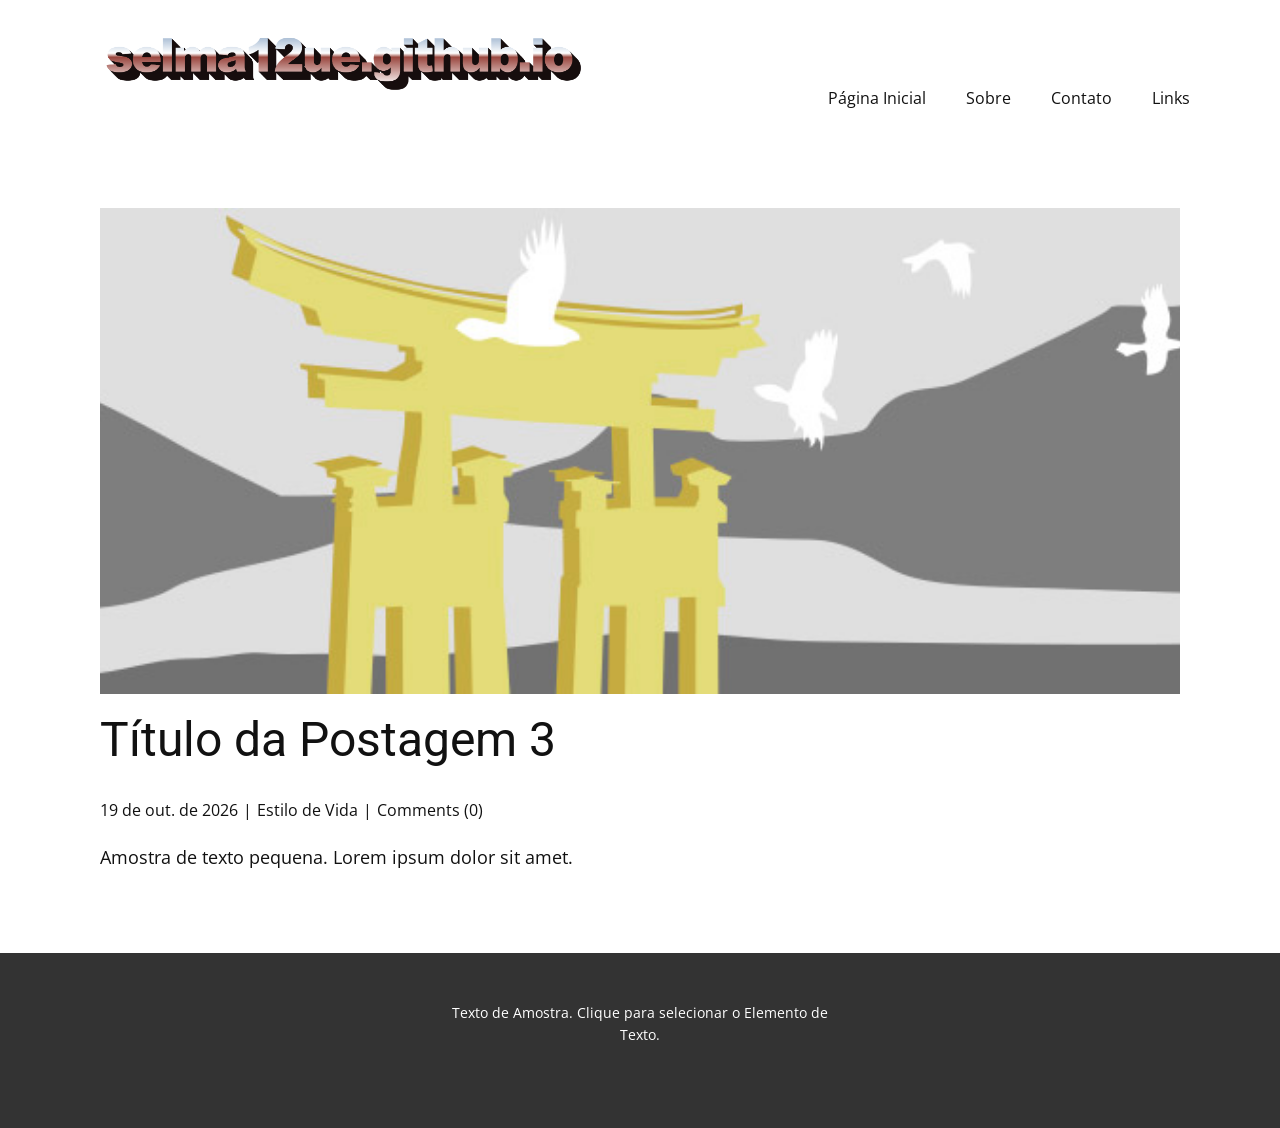
<file: site123/blog/post-2.html>
<!DOCTYPE html>
<html style="font-size: 16px;" lang="pt"><head>
    <meta name="viewport" content="width=device-width, initial-scale=1.0">
    <meta charset="utf-8">
    <meta name="keywords" content="Título da Postagem 1">
    <meta name="description" content="Amostra de texto pequena. Lorem ipsum dolor sit amet.">
    <title>Título da Postagem 3</title>
    <link rel="stylesheet" href="../nicepage.css" media="screen">
<link rel="stylesheet" href="../Post-Template.css" media="screen">
    <script class="u-script" type="text/javascript" src="../jquery.js" defer=""></script>
    <script class="u-script" type="text/javascript" src="../nicepage.js" defer=""></script>
    <meta name="generator" content="Nicepage 8.8.2, nicepage.com">
    
    
    
    <link id="u-page-google-font" rel="stylesheet" href="https://fonts.googleapis.com/css2?display=swap&amp;family=Roboto:ital,wght@0,100;0,200;0,300;0,400;0,500;0,600;0,700;0,800;0,900;1,100;1,200;1,300;1,400;1,500;1,600;1,700;1,800;1,900&amp;family=Open+Sans:ital,wght@0,300;0,400;0,500;0,600;0,700;0,800;1,300;1,400;1,500;1,600;1,700;1,800">
    <script type="application/ld+json">{
		"@context": "http://schema.org",
		"@type": "Organization",
		"name": "",
		"logo": "images/selma12uegithubio.png"
}</script>
    <meta name="theme-color" content="#478ac9">
  <meta data-intl-tel-input-cdn-path="intlTelInput/"><meta name="twitter:description" content="Amostra de texto pequena. Lorem ipsum dolor sit amet."><meta property="og:type" content="article"><meta property="og:title" content="Título da Postagem 3"><meta property="og:description" content="Amostra de texto pequena. Lorem ipsum dolor sit amet."><meta property="og:image" content="../images/8ad73f3c.jpeg"></head>
  <body data-path-to-root="./" data-include-products="false" class="u-body u-xl-mode" data-lang="pt"><header class="u-clearfix u-header u-header" id="header"><div class="u-clearfix u-sheet u-valign-middle-lg u-valign-middle-md u-valign-middle-sm u-valign-middle-xs u-sheet-1">
        <a href="#" class="u-image u-logo u-image-1" data-image-width="2049" data-image-height="285">
          <img src="../images/selma12uegithubio.png" class="u-logo-image u-logo-image-1">
        </a>
        <nav class="u-menu u-menu-one-level u-offcanvas u-menu-1" role="navigation" aria-label="Menu navigation">
          <div class="menu-collapse" style="font-size: 1rem; letter-spacing: 0px;">
            <a class="u-button-style u-custom-left-right-menu-spacing u-custom-padding-bottom u-custom-top-bottom-menu-spacing u-hamburger-link u-nav-link u-text-active-palette-1-base u-text-hover-palette-2-base" href="#" tabindex="-1" aria-label="Open menu" aria-controls="5f8e">
              <svg class="u-svg-link" viewBox="0 0 24 24"><use xlink:href="#menu-hamburger"></use></svg>
              <svg class="u-svg-content" version="1.1" id="menu-hamburger" viewBox="0 0 16 16" x="0px" y="0px" xmlns:xlink="http://www.w3.org/1999/xlink" xmlns="http://www.w3.org/2000/svg"><g><rect y="1" width="16" height="2"></rect><rect y="7" width="16" height="2"></rect><rect y="13" width="16" height="2"></rect>
</g></svg>
            </a>
          </div>
          <div class="u-nav-container">
            <ul class="u-nav u-unstyled u-nav-1" role="menubar"><li class="u-nav-item" role="none"><a class="u-button-style u-nav-link u-text-active-palette-1-base u-text-hover-palette-2-base u-nav-link-2" href="../" role="menuitem">Página Inicial</a>
</li><li class="u-nav-item" role="none"><a class="u-button-style u-nav-link u-text-active-palette-1-base u-text-hover-palette-2-base u-nav-link-2" href="../Sobre.html" role="menuitem">Sobre</a>
</li><li class="u-nav-item" role="none"><a class="u-button-style u-nav-link u-text-active-palette-1-base u-text-hover-palette-2-base u-nav-link-2" href="../Contato.html" role="menuitem">Contato</a>
</li><li class="u-nav-item" role="none"><a class="u-button-style u-nav-link u-text-active-palette-1-base u-text-hover-palette-2-base u-nav-link-2" href="../Links.html" role="menuitem">Links</a>
</li></ul>
          </div>
          <div class="u-nav-container-collapse" id="5f8e" role="region" aria-label="Menu panel">
            <div class="u-black u-container-style u-inner-container-layout u-opacity u-opacity-95 u-sidenav">
              <div class="u-inner-container-layout u-sidenav-overflow">
                <div class="u-menu-close" tabindex="-1" aria-label="Close menu"></div>
                <ul class="u-align-center u-nav u-popupmenu-items u-unstyled u-nav-2"><li class="u-nav-item"><a class="u-button-style u-nav-link" href="../">Página Inicial</a>
</li><li class="u-nav-item"><a class="u-button-style u-nav-link" href="../Sobre.html">Sobre</a>
</li><li class="u-nav-item"><a class="u-button-style u-nav-link" href="../Contato.html">Contato</a>
</li><li class="u-nav-item"><a class="u-button-style u-nav-link" href="../Links.html">Links</a>
</li></ul>
              </div>
            </div>
            <div class="u-black u-menu-overlay u-opacity u-opacity-70"></div>
          </div>
        </nav>
      </div></header>
    <section class="u-align-center u-clearfix u-section-1" id="block-2">
      <div class="u-clearfix u-sheet u-valign-middle-md u-valign-middle-sm u-valign-middle-xs u-sheet-1"><!--post_details--><!--post_details_options_json--><!--{"source":""}--><!--/post_details_options_json--><!--blog_post-->
        <div class="u-container-style u-expanded-width u-post-details u-post-details-1">
          <div class="u-container-layout u-valign-middle u-container-layout-1"><!--blog_post_image-->
            <img alt="" class="u-blog-control u-expanded-width u-image u-image-default u-image-1" src="../images/8ad73f3c.jpeg"><!--/blog_post_image--><!--blog_post_header-->
            <h2 class="u-blog-control u-text u-text-1">Título da Postagem 3</h2><!--/blog_post_header--><!--blog_post_metadata-->
            <div class="u-blog-control u-metadata u-metadata-1"><!--blog_post_metadata_date--><span class="u-meta-date u-meta-icon">19 de out. de 2026</span><!--/blog_post_metadata_date--><!--blog_post_metadata_category--><span class="u-meta-category u-meta-icon"><a href="/blog/blog.html#/blog-1///3">Estilo de Vida</a></span><!--/blog_post_metadata_category--><!--blog_post_metadata_comments--><span class="u-meta-comments u-meta-icon"><!--blog_post_metadata_comments_content-->Comments (0)<!--/blog_post_metadata_comments_content--></span><!--/blog_post_metadata_comments-->
            </div><!--/blog_post_metadata--><!--blog_post_content-->
            <div class="u-align-justify u-blog-control u-post-content u-text u-text-2 fr-view">
  <p>Amostra de texto pequena. Lorem ipsum dolor sit amet.</p>
  </div><!--/blog_post_content-->
          </div>
        </div><!--/blog_post--><!--/post_details-->
      </div>
    </section>
    
    
    
    <footer class="u-align-center u-clearfix u-container-align-center u-footer u-grey-80 u-footer" id="footer"><div class="u-clearfix u-sheet u-sheet-1">
        <p class="u-small-text u-text u-text-variant u-text-1">Texto de Amostra. Clique para selecionar o Elemento de Texto.</p>
      </div></footer>
    <section class="u-backlink u-clearfix u-grey-80"></section>
  
</body></html>
</file>
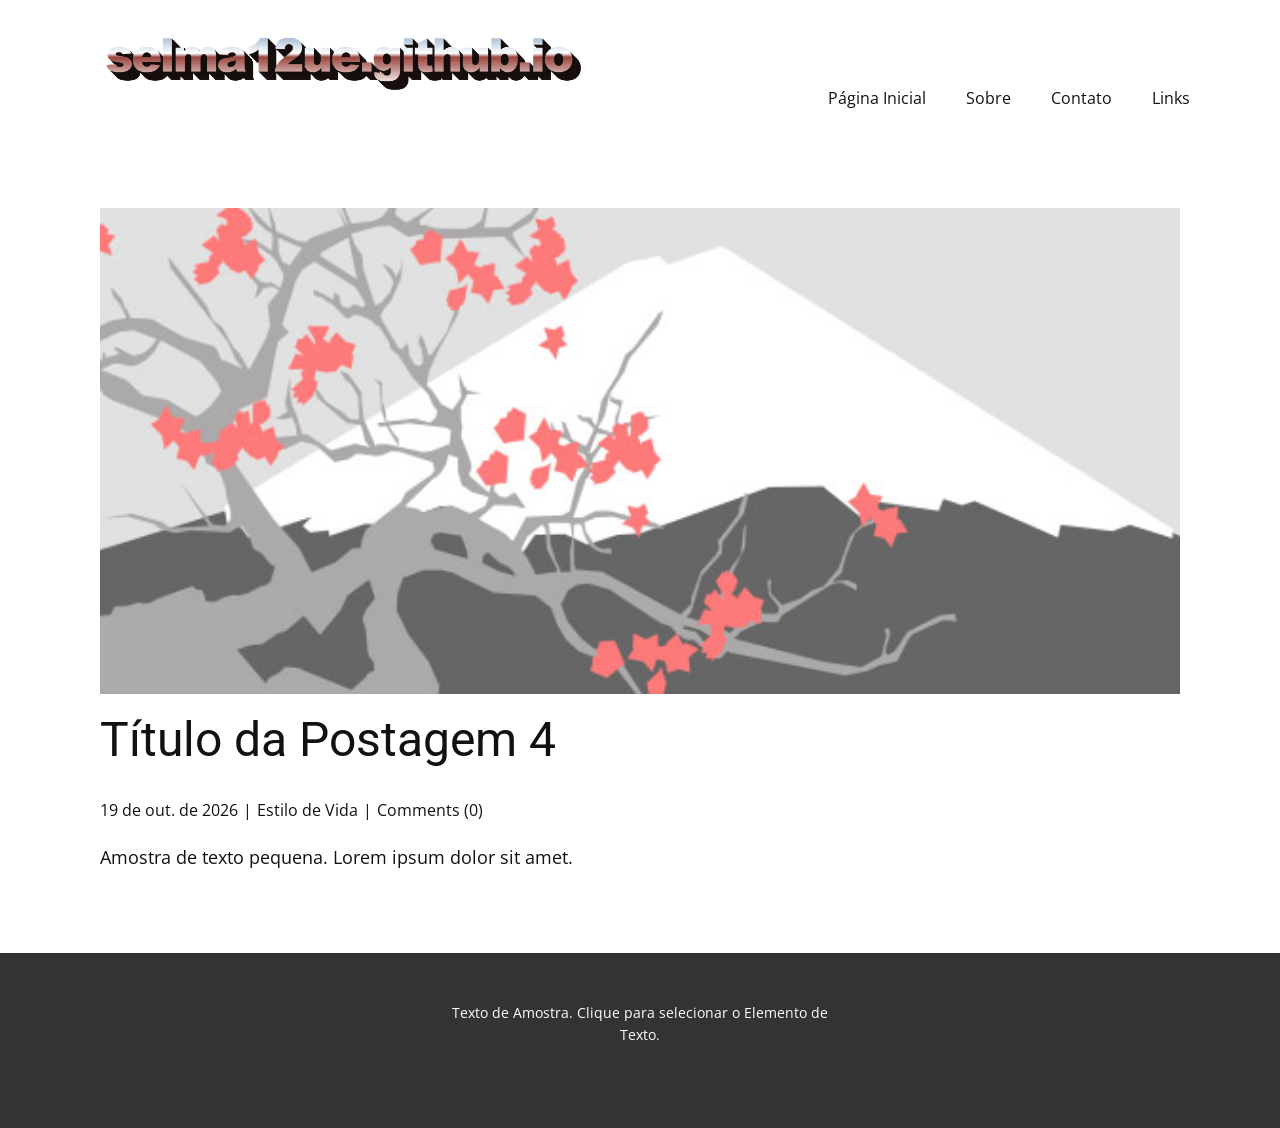
<file: site123/blog/post-3.html>
<!DOCTYPE html>
<html style="font-size: 16px;" lang="pt"><head>
    <meta name="viewport" content="width=device-width, initial-scale=1.0">
    <meta charset="utf-8">
    <meta name="keywords" content="Título da Postagem 1">
    <meta name="description" content="Amostra de texto pequena. Lorem ipsum dolor sit amet.">
    <title>Título da Postagem 4</title>
    <link rel="stylesheet" href="../nicepage.css" media="screen">
<link rel="stylesheet" href="../Post-Template.css" media="screen">
    <script class="u-script" type="text/javascript" src="../jquery.js" defer=""></script>
    <script class="u-script" type="text/javascript" src="../nicepage.js" defer=""></script>
    <meta name="generator" content="Nicepage 8.8.2, nicepage.com">
    
    
    
    <link id="u-page-google-font" rel="stylesheet" href="https://fonts.googleapis.com/css2?display=swap&amp;family=Roboto:ital,wght@0,100;0,200;0,300;0,400;0,500;0,600;0,700;0,800;0,900;1,100;1,200;1,300;1,400;1,500;1,600;1,700;1,800;1,900&amp;family=Open+Sans:ital,wght@0,300;0,400;0,500;0,600;0,700;0,800;1,300;1,400;1,500;1,600;1,700;1,800">
    <script type="application/ld+json">{
		"@context": "http://schema.org",
		"@type": "Organization",
		"name": "",
		"logo": "images/selma12uegithubio.png"
}</script>
    <meta name="theme-color" content="#478ac9">
  <meta data-intl-tel-input-cdn-path="intlTelInput/"><meta name="twitter:description" content="Amostra de texto pequena. Lorem ipsum dolor sit amet."><meta property="og:type" content="article"><meta property="og:title" content="Título da Postagem 4"><meta property="og:description" content="Amostra de texto pequena. Lorem ipsum dolor sit amet."><meta property="og:image" content="../images/0fd3416c.jpeg"></head>
  <body data-path-to-root="./" data-include-products="false" class="u-body u-xl-mode" data-lang="pt"><header class="u-clearfix u-header u-header" id="header"><div class="u-clearfix u-sheet u-valign-middle-lg u-valign-middle-md u-valign-middle-sm u-valign-middle-xs u-sheet-1">
        <a href="#" class="u-image u-logo u-image-1" data-image-width="2049" data-image-height="285">
          <img src="../images/selma12uegithubio.png" class="u-logo-image u-logo-image-1">
        </a>
        <nav class="u-menu u-menu-one-level u-offcanvas u-menu-1" role="navigation" aria-label="Menu navigation">
          <div class="menu-collapse" style="font-size: 1rem; letter-spacing: 0px;">
            <a class="u-button-style u-custom-left-right-menu-spacing u-custom-padding-bottom u-custom-top-bottom-menu-spacing u-hamburger-link u-nav-link u-text-active-palette-1-base u-text-hover-palette-2-base" href="#" tabindex="-1" aria-label="Open menu" aria-controls="5f8e">
              <svg class="u-svg-link" viewBox="0 0 24 24"><use xlink:href="#menu-hamburger"></use></svg>
              <svg class="u-svg-content" version="1.1" id="menu-hamburger" viewBox="0 0 16 16" x="0px" y="0px" xmlns:xlink="http://www.w3.org/1999/xlink" xmlns="http://www.w3.org/2000/svg"><g><rect y="1" width="16" height="2"></rect><rect y="7" width="16" height="2"></rect><rect y="13" width="16" height="2"></rect>
</g></svg>
            </a>
          </div>
          <div class="u-nav-container">
            <ul class="u-nav u-unstyled u-nav-1" role="menubar"><li class="u-nav-item" role="none"><a class="u-button-style u-nav-link u-text-active-palette-1-base u-text-hover-palette-2-base u-nav-link-2" href="../" role="menuitem">Página Inicial</a>
</li><li class="u-nav-item" role="none"><a class="u-button-style u-nav-link u-text-active-palette-1-base u-text-hover-palette-2-base u-nav-link-2" href="../Sobre.html" role="menuitem">Sobre</a>
</li><li class="u-nav-item" role="none"><a class="u-button-style u-nav-link u-text-active-palette-1-base u-text-hover-palette-2-base u-nav-link-2" href="../Contato.html" role="menuitem">Contato</a>
</li><li class="u-nav-item" role="none"><a class="u-button-style u-nav-link u-text-active-palette-1-base u-text-hover-palette-2-base u-nav-link-2" href="../Links.html" role="menuitem">Links</a>
</li></ul>
          </div>
          <div class="u-nav-container-collapse" id="5f8e" role="region" aria-label="Menu panel">
            <div class="u-black u-container-style u-inner-container-layout u-opacity u-opacity-95 u-sidenav">
              <div class="u-inner-container-layout u-sidenav-overflow">
                <div class="u-menu-close" tabindex="-1" aria-label="Close menu"></div>
                <ul class="u-align-center u-nav u-popupmenu-items u-unstyled u-nav-2"><li class="u-nav-item"><a class="u-button-style u-nav-link" href="../">Página Inicial</a>
</li><li class="u-nav-item"><a class="u-button-style u-nav-link" href="../Sobre.html">Sobre</a>
</li><li class="u-nav-item"><a class="u-button-style u-nav-link" href="../Contato.html">Contato</a>
</li><li class="u-nav-item"><a class="u-button-style u-nav-link" href="../Links.html">Links</a>
</li></ul>
              </div>
            </div>
            <div class="u-black u-menu-overlay u-opacity u-opacity-70"></div>
          </div>
        </nav>
      </div></header>
    <section class="u-align-center u-clearfix u-section-1" id="block-2">
      <div class="u-clearfix u-sheet u-valign-middle-md u-valign-middle-sm u-valign-middle-xs u-sheet-1"><!--post_details--><!--post_details_options_json--><!--{"source":""}--><!--/post_details_options_json--><!--blog_post-->
        <div class="u-container-style u-expanded-width u-post-details u-post-details-1">
          <div class="u-container-layout u-valign-middle u-container-layout-1"><!--blog_post_image-->
            <img alt="" class="u-blog-control u-expanded-width u-image u-image-default u-image-1" src="../images/0fd3416c.jpeg"><!--/blog_post_image--><!--blog_post_header-->
            <h2 class="u-blog-control u-text u-text-1">Título da Postagem 4</h2><!--/blog_post_header--><!--blog_post_metadata-->
            <div class="u-blog-control u-metadata u-metadata-1"><!--blog_post_metadata_date--><span class="u-meta-date u-meta-icon">19 de out. de 2026</span><!--/blog_post_metadata_date--><!--blog_post_metadata_category--><span class="u-meta-category u-meta-icon"><a href="/blog/blog.html#/blog-1///3">Estilo de Vida</a></span><!--/blog_post_metadata_category--><!--blog_post_metadata_comments--><span class="u-meta-comments u-meta-icon"><!--blog_post_metadata_comments_content-->Comments (0)<!--/blog_post_metadata_comments_content--></span><!--/blog_post_metadata_comments-->
            </div><!--/blog_post_metadata--><!--blog_post_content-->
            <div class="u-align-justify u-blog-control u-post-content u-text u-text-2 fr-view">
  <p>Amostra de texto pequena. Lorem ipsum dolor sit amet.</p>
  </div><!--/blog_post_content-->
          </div>
        </div><!--/blog_post--><!--/post_details-->
      </div>
    </section>
    
    
    
    <footer class="u-align-center u-clearfix u-container-align-center u-footer u-grey-80 u-footer" id="footer"><div class="u-clearfix u-sheet u-sheet-1">
        <p class="u-small-text u-text u-text-variant u-text-1">Texto de Amostra. Clique para selecionar o Elemento de Texto.</p>
      </div></footer>
    <section class="u-backlink u-clearfix u-grey-80"></section>
  
</body></html>
</file>
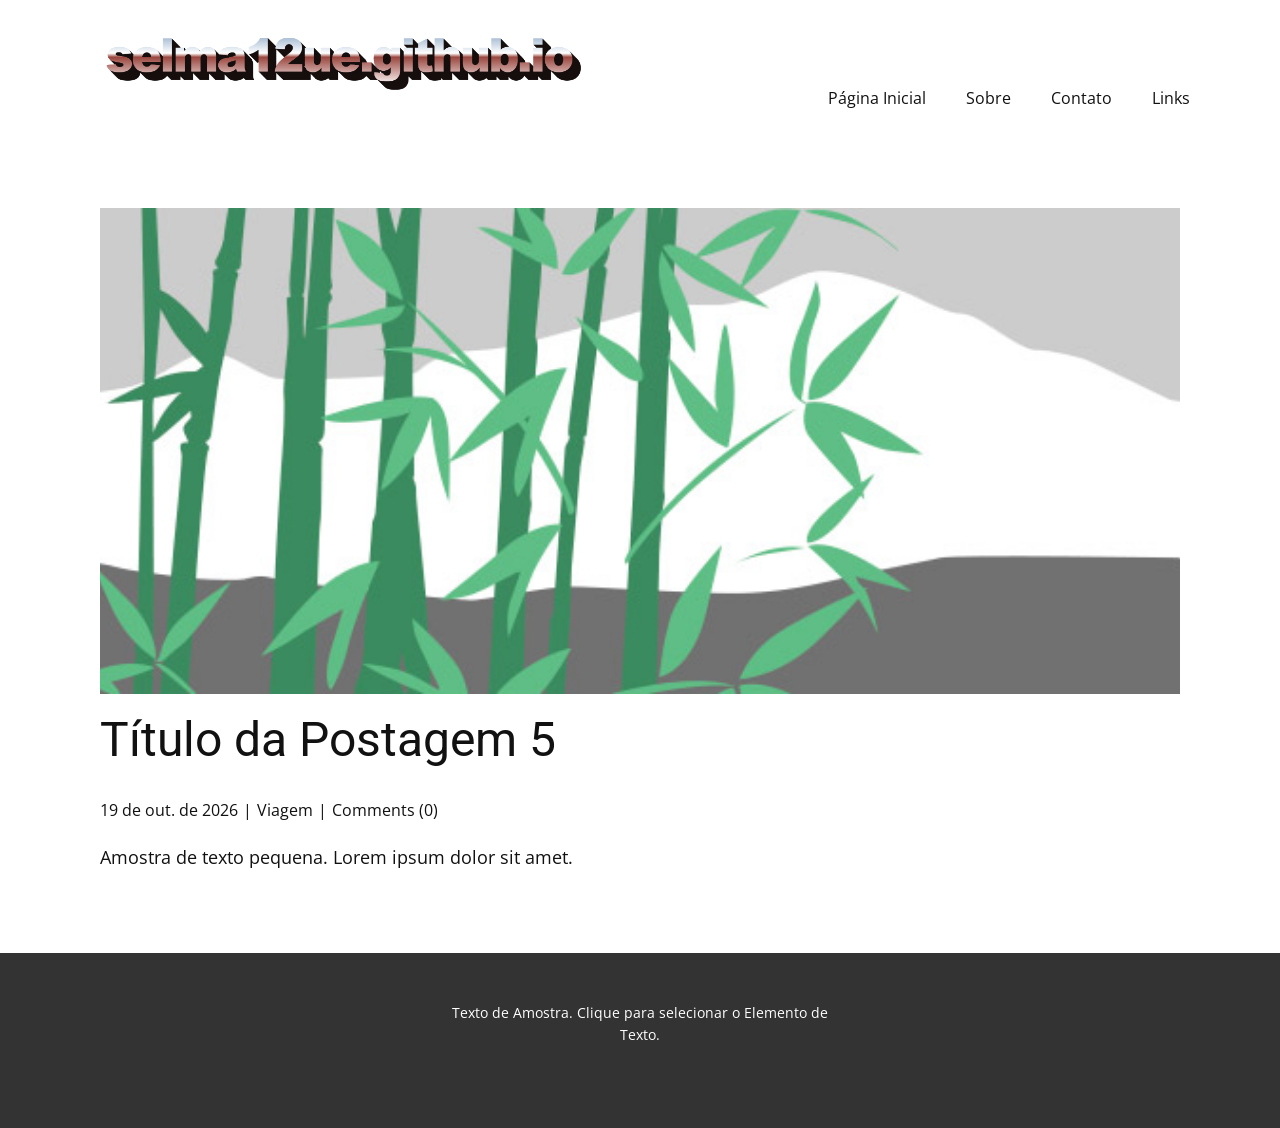
<file: site123/blog/post-4.html>
<!DOCTYPE html>
<html style="font-size: 16px;" lang="pt"><head>
    <meta name="viewport" content="width=device-width, initial-scale=1.0">
    <meta charset="utf-8">
    <meta name="keywords" content="Título da Postagem 1">
    <meta name="description" content="Amostra de texto pequena. Lorem ipsum dolor sit amet.">
    <title>Título da Postagem 5</title>
    <link rel="stylesheet" href="../nicepage.css" media="screen">
<link rel="stylesheet" href="../Post-Template.css" media="screen">
    <script class="u-script" type="text/javascript" src="../jquery.js" defer=""></script>
    <script class="u-script" type="text/javascript" src="../nicepage.js" defer=""></script>
    <meta name="generator" content="Nicepage 8.8.2, nicepage.com">
    
    
    
    <link id="u-page-google-font" rel="stylesheet" href="https://fonts.googleapis.com/css2?display=swap&amp;family=Roboto:ital,wght@0,100;0,200;0,300;0,400;0,500;0,600;0,700;0,800;0,900;1,100;1,200;1,300;1,400;1,500;1,600;1,700;1,800;1,900&amp;family=Open+Sans:ital,wght@0,300;0,400;0,500;0,600;0,700;0,800;1,300;1,400;1,500;1,600;1,700;1,800">
    <script type="application/ld+json">{
		"@context": "http://schema.org",
		"@type": "Organization",
		"name": "",
		"logo": "images/selma12uegithubio.png"
}</script>
    <meta name="theme-color" content="#478ac9">
  <meta data-intl-tel-input-cdn-path="intlTelInput/"><meta name="twitter:description" content="Amostra de texto pequena. Lorem ipsum dolor sit amet."><meta property="og:type" content="article"><meta property="og:title" content="Título da Postagem 5"><meta property="og:description" content="Amostra de texto pequena. Lorem ipsum dolor sit amet."><meta property="og:image" content="../images/68f64b9d.jpeg"></head>
  <body data-path-to-root="./" data-include-products="false" class="u-body u-xl-mode" data-lang="pt"><header class="u-clearfix u-header u-header" id="header"><div class="u-clearfix u-sheet u-valign-middle-lg u-valign-middle-md u-valign-middle-sm u-valign-middle-xs u-sheet-1">
        <a href="#" class="u-image u-logo u-image-1" data-image-width="2049" data-image-height="285">
          <img src="../images/selma12uegithubio.png" class="u-logo-image u-logo-image-1">
        </a>
        <nav class="u-menu u-menu-one-level u-offcanvas u-menu-1" role="navigation" aria-label="Menu navigation">
          <div class="menu-collapse" style="font-size: 1rem; letter-spacing: 0px;">
            <a class="u-button-style u-custom-left-right-menu-spacing u-custom-padding-bottom u-custom-top-bottom-menu-spacing u-hamburger-link u-nav-link u-text-active-palette-1-base u-text-hover-palette-2-base" href="#" tabindex="-1" aria-label="Open menu" aria-controls="5f8e">
              <svg class="u-svg-link" viewBox="0 0 24 24"><use xlink:href="#menu-hamburger"></use></svg>
              <svg class="u-svg-content" version="1.1" id="menu-hamburger" viewBox="0 0 16 16" x="0px" y="0px" xmlns:xlink="http://www.w3.org/1999/xlink" xmlns="http://www.w3.org/2000/svg"><g><rect y="1" width="16" height="2"></rect><rect y="7" width="16" height="2"></rect><rect y="13" width="16" height="2"></rect>
</g></svg>
            </a>
          </div>
          <div class="u-nav-container">
            <ul class="u-nav u-unstyled u-nav-1" role="menubar"><li class="u-nav-item" role="none"><a class="u-button-style u-nav-link u-text-active-palette-1-base u-text-hover-palette-2-base u-nav-link-2" href="../" role="menuitem">Página Inicial</a>
</li><li class="u-nav-item" role="none"><a class="u-button-style u-nav-link u-text-active-palette-1-base u-text-hover-palette-2-base u-nav-link-2" href="../Sobre.html" role="menuitem">Sobre</a>
</li><li class="u-nav-item" role="none"><a class="u-button-style u-nav-link u-text-active-palette-1-base u-text-hover-palette-2-base u-nav-link-2" href="../Contato.html" role="menuitem">Contato</a>
</li><li class="u-nav-item" role="none"><a class="u-button-style u-nav-link u-text-active-palette-1-base u-text-hover-palette-2-base u-nav-link-2" href="../Links.html" role="menuitem">Links</a>
</li></ul>
          </div>
          <div class="u-nav-container-collapse" id="5f8e" role="region" aria-label="Menu panel">
            <div class="u-black u-container-style u-inner-container-layout u-opacity u-opacity-95 u-sidenav">
              <div class="u-inner-container-layout u-sidenav-overflow">
                <div class="u-menu-close" tabindex="-1" aria-label="Close menu"></div>
                <ul class="u-align-center u-nav u-popupmenu-items u-unstyled u-nav-2"><li class="u-nav-item"><a class="u-button-style u-nav-link" href="../">Página Inicial</a>
</li><li class="u-nav-item"><a class="u-button-style u-nav-link" href="../Sobre.html">Sobre</a>
</li><li class="u-nav-item"><a class="u-button-style u-nav-link" href="../Contato.html">Contato</a>
</li><li class="u-nav-item"><a class="u-button-style u-nav-link" href="../Links.html">Links</a>
</li></ul>
              </div>
            </div>
            <div class="u-black u-menu-overlay u-opacity u-opacity-70"></div>
          </div>
        </nav>
      </div></header>
    <section class="u-align-center u-clearfix u-section-1" id="block-2">
      <div class="u-clearfix u-sheet u-valign-middle-md u-valign-middle-sm u-valign-middle-xs u-sheet-1"><!--post_details--><!--post_details_options_json--><!--{"source":""}--><!--/post_details_options_json--><!--blog_post-->
        <div class="u-container-style u-expanded-width u-post-details u-post-details-1">
          <div class="u-container-layout u-valign-middle u-container-layout-1"><!--blog_post_image-->
            <img alt="" class="u-blog-control u-expanded-width u-image u-image-default u-image-1" src="../images/68f64b9d.jpeg"><!--/blog_post_image--><!--blog_post_header-->
            <h2 class="u-blog-control u-text u-text-1">Título da Postagem 5</h2><!--/blog_post_header--><!--blog_post_metadata-->
            <div class="u-blog-control u-metadata u-metadata-1"><!--blog_post_metadata_date--><span class="u-meta-date u-meta-icon">19 de out. de 2026</span><!--/blog_post_metadata_date--><!--blog_post_metadata_category--><span class="u-meta-category u-meta-icon"><a href="/blog/blog.html#/blog-1///2">Viagem</a></span><!--/blog_post_metadata_category--><!--blog_post_metadata_comments--><span class="u-meta-comments u-meta-icon"><!--blog_post_metadata_comments_content-->Comments (0)<!--/blog_post_metadata_comments_content--></span><!--/blog_post_metadata_comments-->
            </div><!--/blog_post_metadata--><!--blog_post_content-->
            <div class="u-align-justify u-blog-control u-post-content u-text u-text-2 fr-view">
  <p>Amostra de texto pequena. Lorem ipsum dolor sit amet.</p>
  </div><!--/blog_post_content-->
          </div>
        </div><!--/blog_post--><!--/post_details-->
      </div>
    </section>
    
    
    
    <footer class="u-align-center u-clearfix u-container-align-center u-footer u-grey-80 u-footer" id="footer"><div class="u-clearfix u-sheet u-sheet-1">
        <p class="u-small-text u-text u-text-variant u-text-1">Texto de Amostra. Clique para selecionar o Elemento de Texto.</p>
      </div></footer>
    <section class="u-backlink u-clearfix u-grey-80"></section>
  
</body></html>
</file>
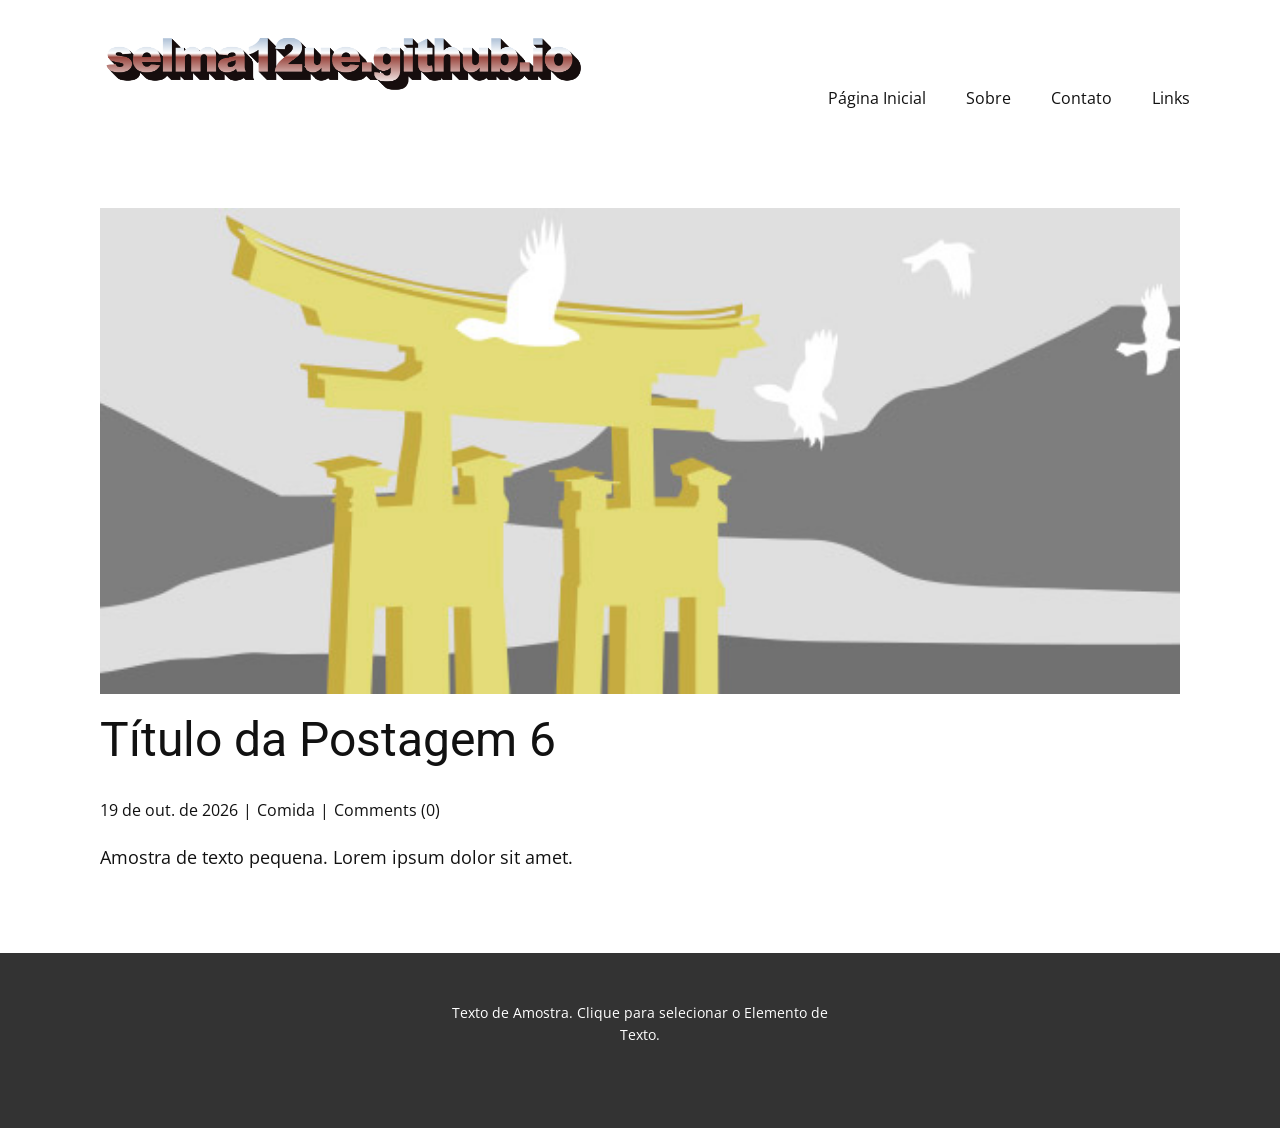
<file: site123/blog/post-5.html>
<!DOCTYPE html>
<html style="font-size: 16px;" lang="pt"><head>
    <meta name="viewport" content="width=device-width, initial-scale=1.0">
    <meta charset="utf-8">
    <meta name="keywords" content="Título da Postagem 1">
    <meta name="description" content="Amostra de texto pequena. Lorem ipsum dolor sit amet.">
    <title>Título da Postagem 6</title>
    <link rel="stylesheet" href="../nicepage.css" media="screen">
<link rel="stylesheet" href="../Post-Template.css" media="screen">
    <script class="u-script" type="text/javascript" src="../jquery.js" defer=""></script>
    <script class="u-script" type="text/javascript" src="../nicepage.js" defer=""></script>
    <meta name="generator" content="Nicepage 8.8.2, nicepage.com">
    
    
    
    <link id="u-page-google-font" rel="stylesheet" href="https://fonts.googleapis.com/css2?display=swap&amp;family=Roboto:ital,wght@0,100;0,200;0,300;0,400;0,500;0,600;0,700;0,800;0,900;1,100;1,200;1,300;1,400;1,500;1,600;1,700;1,800;1,900&amp;family=Open+Sans:ital,wght@0,300;0,400;0,500;0,600;0,700;0,800;1,300;1,400;1,500;1,600;1,700;1,800">
    <script type="application/ld+json">{
		"@context": "http://schema.org",
		"@type": "Organization",
		"name": "",
		"logo": "images/selma12uegithubio.png"
}</script>
    <meta name="theme-color" content="#478ac9">
  <meta data-intl-tel-input-cdn-path="intlTelInput/"><meta name="twitter:description" content="Amostra de texto pequena. Lorem ipsum dolor sit amet."><meta property="og:type" content="article"><meta property="og:title" content="Título da Postagem 6"><meta property="og:description" content="Amostra de texto pequena. Lorem ipsum dolor sit amet."><meta property="og:image" content="../images/8ad73f3c.jpeg"></head>
  <body data-path-to-root="./" data-include-products="false" class="u-body u-xl-mode" data-lang="pt"><header class="u-clearfix u-header u-header" id="header"><div class="u-clearfix u-sheet u-valign-middle-lg u-valign-middle-md u-valign-middle-sm u-valign-middle-xs u-sheet-1">
        <a href="#" class="u-image u-logo u-image-1" data-image-width="2049" data-image-height="285">
          <img src="../images/selma12uegithubio.png" class="u-logo-image u-logo-image-1">
        </a>
        <nav class="u-menu u-menu-one-level u-offcanvas u-menu-1" role="navigation" aria-label="Menu navigation">
          <div class="menu-collapse" style="font-size: 1rem; letter-spacing: 0px;">
            <a class="u-button-style u-custom-left-right-menu-spacing u-custom-padding-bottom u-custom-top-bottom-menu-spacing u-hamburger-link u-nav-link u-text-active-palette-1-base u-text-hover-palette-2-base" href="#" tabindex="-1" aria-label="Open menu" aria-controls="5f8e">
              <svg class="u-svg-link" viewBox="0 0 24 24"><use xlink:href="#menu-hamburger"></use></svg>
              <svg class="u-svg-content" version="1.1" id="menu-hamburger" viewBox="0 0 16 16" x="0px" y="0px" xmlns:xlink="http://www.w3.org/1999/xlink" xmlns="http://www.w3.org/2000/svg"><g><rect y="1" width="16" height="2"></rect><rect y="7" width="16" height="2"></rect><rect y="13" width="16" height="2"></rect>
</g></svg>
            </a>
          </div>
          <div class="u-nav-container">
            <ul class="u-nav u-unstyled u-nav-1" role="menubar"><li class="u-nav-item" role="none"><a class="u-button-style u-nav-link u-text-active-palette-1-base u-text-hover-palette-2-base u-nav-link-2" href="../" role="menuitem">Página Inicial</a>
</li><li class="u-nav-item" role="none"><a class="u-button-style u-nav-link u-text-active-palette-1-base u-text-hover-palette-2-base u-nav-link-2" href="../Sobre.html" role="menuitem">Sobre</a>
</li><li class="u-nav-item" role="none"><a class="u-button-style u-nav-link u-text-active-palette-1-base u-text-hover-palette-2-base u-nav-link-2" href="../Contato.html" role="menuitem">Contato</a>
</li><li class="u-nav-item" role="none"><a class="u-button-style u-nav-link u-text-active-palette-1-base u-text-hover-palette-2-base u-nav-link-2" href="../Links.html" role="menuitem">Links</a>
</li></ul>
          </div>
          <div class="u-nav-container-collapse" id="5f8e" role="region" aria-label="Menu panel">
            <div class="u-black u-container-style u-inner-container-layout u-opacity u-opacity-95 u-sidenav">
              <div class="u-inner-container-layout u-sidenav-overflow">
                <div class="u-menu-close" tabindex="-1" aria-label="Close menu"></div>
                <ul class="u-align-center u-nav u-popupmenu-items u-unstyled u-nav-2"><li class="u-nav-item"><a class="u-button-style u-nav-link" href="../">Página Inicial</a>
</li><li class="u-nav-item"><a class="u-button-style u-nav-link" href="../Sobre.html">Sobre</a>
</li><li class="u-nav-item"><a class="u-button-style u-nav-link" href="../Contato.html">Contato</a>
</li><li class="u-nav-item"><a class="u-button-style u-nav-link" href="../Links.html">Links</a>
</li></ul>
              </div>
            </div>
            <div class="u-black u-menu-overlay u-opacity u-opacity-70"></div>
          </div>
        </nav>
      </div></header>
    <section class="u-align-center u-clearfix u-section-1" id="block-2">
      <div class="u-clearfix u-sheet u-valign-middle-md u-valign-middle-sm u-valign-middle-xs u-sheet-1"><!--post_details--><!--post_details_options_json--><!--{"source":""}--><!--/post_details_options_json--><!--blog_post-->
        <div class="u-container-style u-expanded-width u-post-details u-post-details-1">
          <div class="u-container-layout u-valign-middle u-container-layout-1"><!--blog_post_image-->
            <img alt="" class="u-blog-control u-expanded-width u-image u-image-default u-image-1" src="../images/8ad73f3c.jpeg"><!--/blog_post_image--><!--blog_post_header-->
            <h2 class="u-blog-control u-text u-text-1">Título da Postagem 6</h2><!--/blog_post_header--><!--blog_post_metadata-->
            <div class="u-blog-control u-metadata u-metadata-1"><!--blog_post_metadata_date--><span class="u-meta-date u-meta-icon">19 de out. de 2026</span><!--/blog_post_metadata_date--><!--blog_post_metadata_category--><span class="u-meta-category u-meta-icon"><a href="/blog/blog.html#/blog-1///1">Comida</a></span><!--/blog_post_metadata_category--><!--blog_post_metadata_comments--><span class="u-meta-comments u-meta-icon"><!--blog_post_metadata_comments_content-->Comments (0)<!--/blog_post_metadata_comments_content--></span><!--/blog_post_metadata_comments-->
            </div><!--/blog_post_metadata--><!--blog_post_content-->
            <div class="u-align-justify u-blog-control u-post-content u-text u-text-2 fr-view">
  <p>Amostra de texto pequena. Lorem ipsum dolor sit amet.</p>
  </div><!--/blog_post_content-->
          </div>
        </div><!--/blog_post--><!--/post_details-->
      </div>
    </section>
    
    
    
    <footer class="u-align-center u-clearfix u-container-align-center u-footer u-grey-80 u-footer" id="footer"><div class="u-clearfix u-sheet u-sheet-1">
        <p class="u-small-text u-text u-text-variant u-text-1">Texto de Amostra. Clique para selecionar o Elemento de Texto.</p>
      </div></footer>
    <section class="u-backlink u-clearfix u-grey-80"></section>
  
</body></html>
</file>
